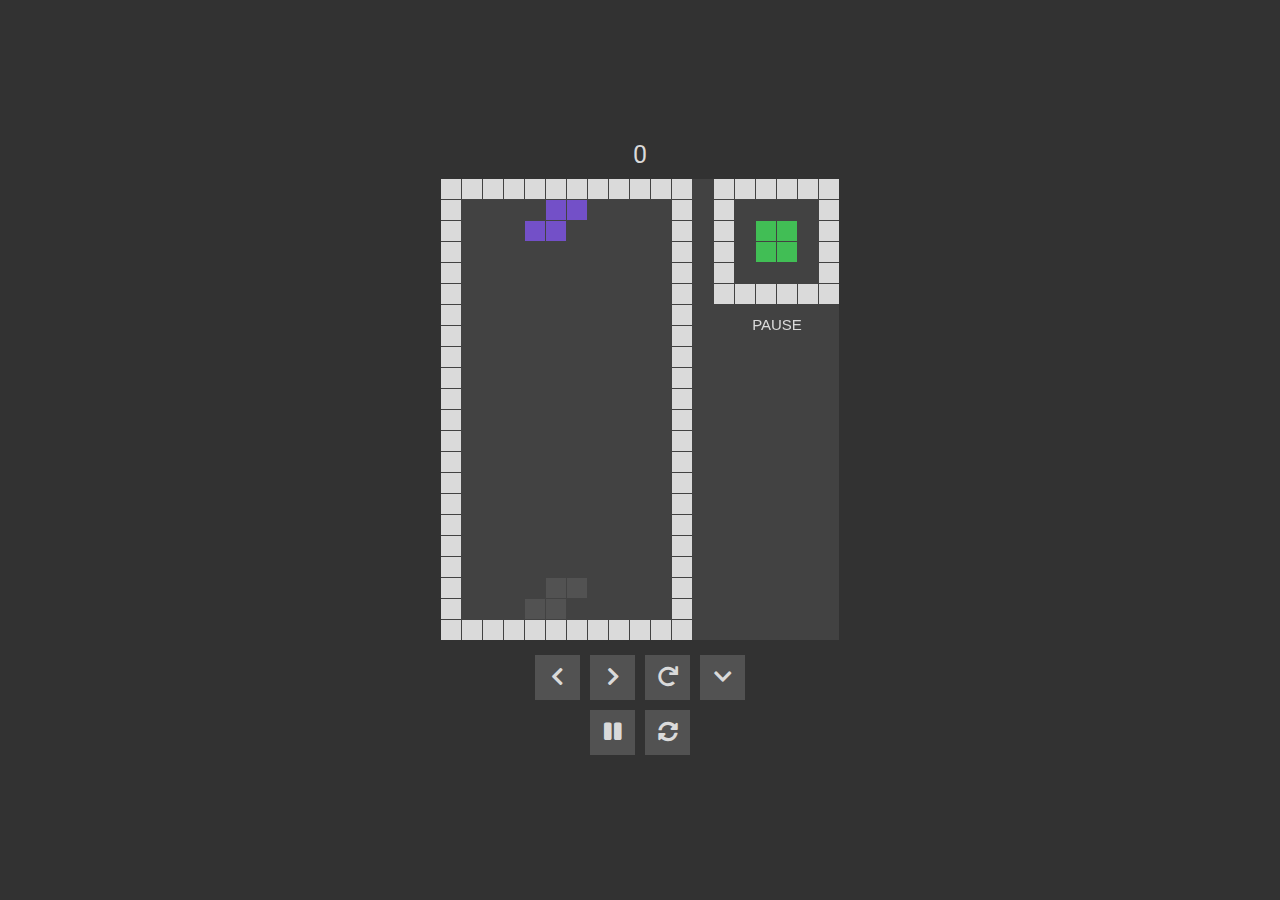
<file: index.html>
<!DOCTYPE html>
<html lang="en">
<head>
    <meta charset="UTF-8">
    <title>Tetris</title>
    <meta name="viewport" content="width=device-width, initial-scale=1.0" />
    <link rel="stylesheet" href="css/fontawesome.min.css">
    <link rel="stylesheet" href="css/main.css">
    <script src="js/main.js" defer></script>
</head>
<body>
    <div class="wrapper">
        <p id="score">0</p>
        <canvas id="canvas"></canvas>
        <div class="controls">
            <div class="button" id="left"><i class="fas fa-chevron-left"></i></div>
            <div class="button" id="right"><i class="fas fa-chevron-right"></i></div>
            <div class="button" id="rotate"><i class="fas fa-redo"></i></div>
            <div class="button" id="down"><i class="fas fa-chevron-down"></i></div>
            <br>
            <div class="button" id="pause"><i class="fas fa-pause" title="Pause"></i></div>
            <div class="button" id="restart"><i class="fas fa-sync-alt" title="Restart game"></i></div>
        </div>
    </div>
</body>
</html>
</file>
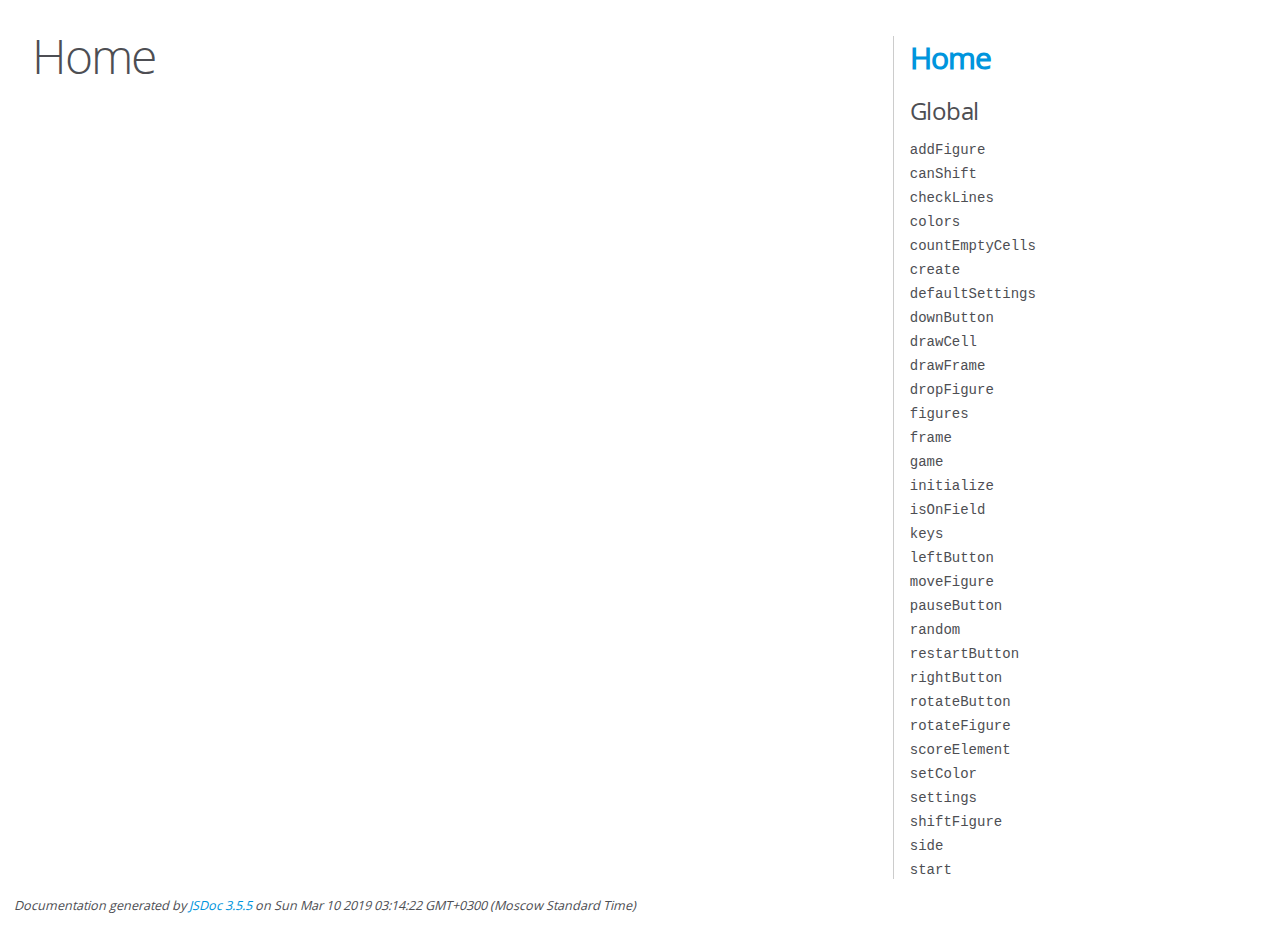
<file: out/index.html>
<!DOCTYPE html>
<html lang="en">
<head>
    <meta charset="utf-8">
    <title>JSDoc: Home</title>

    <script src="scripts/prettify/prettify.js"> </script>
    <script src="scripts/prettify/lang-css.js"> </script>
    <!--[if lt IE 9]>
      <script src="//html5shiv.googlecode.com/svn/trunk/html5.js"></script>
    <![endif]-->
    <link type="text/css" rel="stylesheet" href="styles/prettify-tomorrow.css">
    <link type="text/css" rel="stylesheet" href="styles/jsdoc-default.css">
</head>

<body>

<div id="main">

    <h1 class="page-title">Home</h1>

    



    


    <h3> </h3>










    









</div>

<nav>
    <h2><a href="index.html">Home</a></h2><h3>Global</h3><ul><li><a href="global.html#addFigure">addFigure</a></li><li><a href="global.html#canShift">canShift</a></li><li><a href="global.html#checkLines">checkLines</a></li><li><a href="global.html#colors">colors</a></li><li><a href="global.html#countEmptyCells">countEmptyCells</a></li><li><a href="global.html#create">create</a></li><li><a href="global.html#defaultSettings">defaultSettings</a></li><li><a href="global.html#downButton">downButton</a></li><li><a href="global.html#drawCell">drawCell</a></li><li><a href="global.html#drawFrame">drawFrame</a></li><li><a href="global.html#dropFigure">dropFigure</a></li><li><a href="global.html#figures">figures</a></li><li><a href="global.html#frame">frame</a></li><li><a href="global.html#game">game</a></li><li><a href="global.html#initialize">initialize</a></li><li><a href="global.html#isOnField">isOnField</a></li><li><a href="global.html#keys">keys</a></li><li><a href="global.html#leftButton">leftButton</a></li><li><a href="global.html#moveFigure">moveFigure</a></li><li><a href="global.html#pauseButton">pauseButton</a></li><li><a href="global.html#random">random</a></li><li><a href="global.html#restartButton">restartButton</a></li><li><a href="global.html#rightButton">rightButton</a></li><li><a href="global.html#rotateButton">rotateButton</a></li><li><a href="global.html#rotateFigure">rotateFigure</a></li><li><a href="global.html#scoreElement">scoreElement</a></li><li><a href="global.html#setColor">setColor</a></li><li><a href="global.html#settings">settings</a></li><li><a href="global.html#shiftFigure">shiftFigure</a></li><li><a href="global.html#side">side</a></li><li><a href="global.html#start">start</a></li></ul>
</nav>

<br class="clear">

<footer>
    Documentation generated by <a href="https://github.com/jsdoc3/jsdoc">JSDoc 3.5.5</a> on Sun Mar 10 2019 03:14:22 GMT+0300 (Moscow Standard Time)
</footer>

<script> prettyPrint(); </script>
<script src="scripts/linenumber.js"> </script>
</body>
</html>
</file>
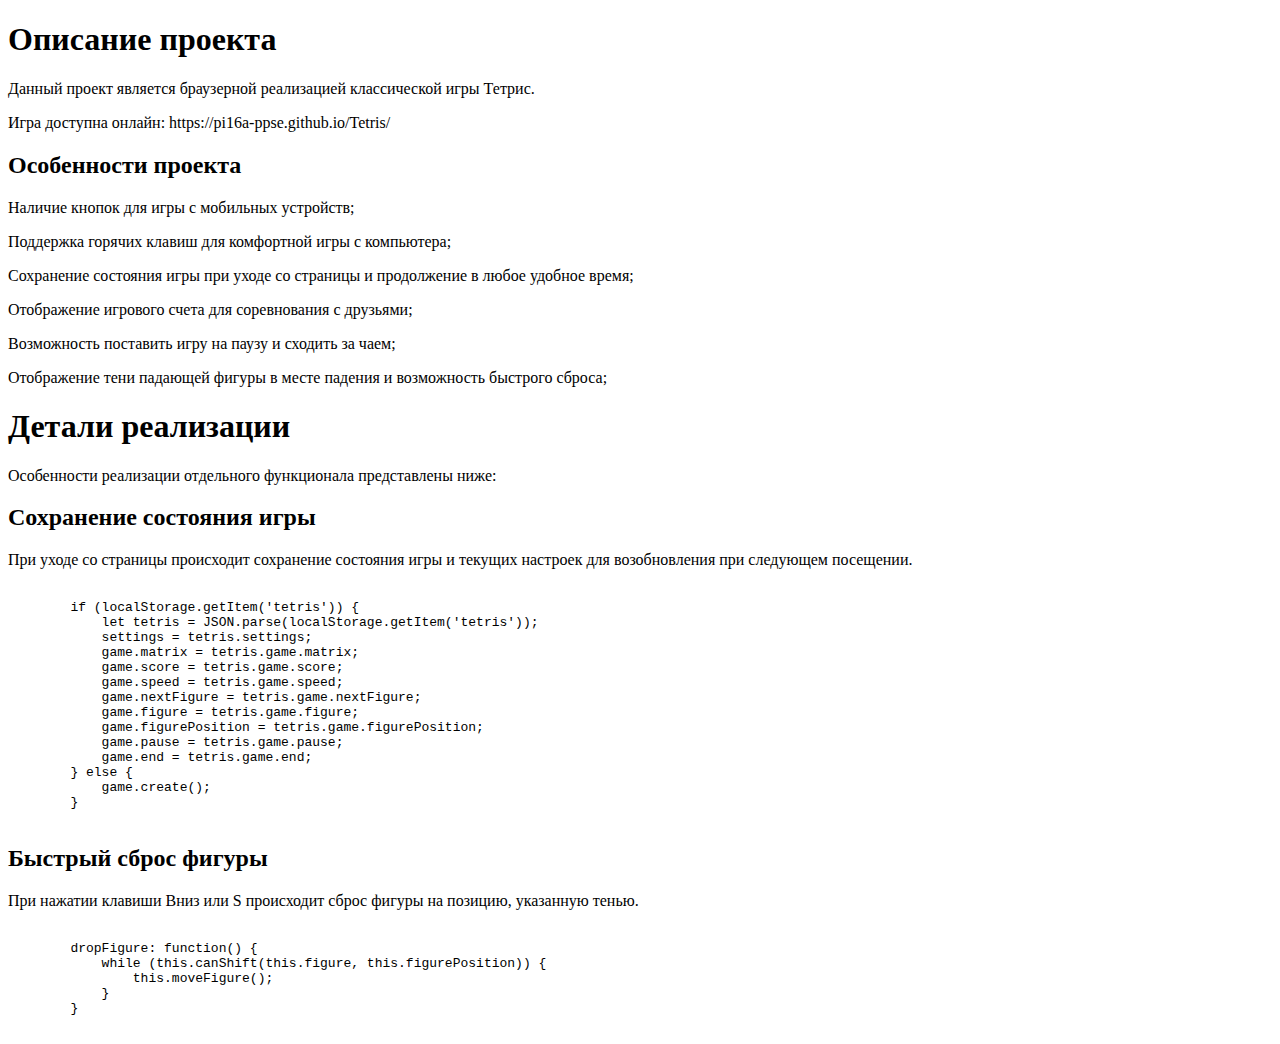
<file: DocBook.html>
<!DOCTYPE html>
<html lang="en">
<head>
    <meta charset="UTF-8">
    <title>Документация к проекту Tetris</title>
</head>
<body>
    <h1>Описание проекта</h1>
    <p>Данный проект является браузерной реализацией классической игры Тетрис.</p>
    <p>Игра доступна онлайн: https://pi16a-ppse.github.io/Tetris/</p>
    <h2>Особенности проекта</h2>
    <p>Наличие кнопок для игры с мобильных устройств;</p>
    <p>Поддержка горячих клавиш для комфортной игры с компьютера;</p>
    <p>Сохранение состояния игры при уходе со страницы и продолжение в любое удобное время;</p>
    <p>Отображение игрового счета для соревнования с друзьями;</p>
    <p>Возможность поставить игру на паузу и сходить за чаем;</p>
    <p>Отображение тени падающей фигуры в месте падения и возможность быстрого сброса;</p>
    <h1>Детали реализации</h1>
    <p>Особенности реализации отдельного функционала представлены ниже:</p>
    <h2>Сохранение состояния игры</h2>
    <p>При уходе со страницы происходит сохранение состояния игры и текущих настроек для возобновления при следующем посещении.</p>
    <pre><code>
        if (localStorage.getItem(&#39;tetris&#39;)) {
            let tetris = JSON.parse(localStorage.getItem(&#39;tetris&#39;));
            settings = tetris.settings;
            game.matrix = tetris.game.matrix;
            game.score = tetris.game.score;
            game.speed = tetris.game.speed;
            game.nextFigure = tetris.game.nextFigure;
            game.figure = tetris.game.figure;
            game.figurePosition = tetris.game.figurePosition;
            game.pause = tetris.game.pause;
            game.end = tetris.game.end;
        } else {
            game.create();
        }
    </code></pre>
    <h2>Быстрый сброс фигуры</h2>
    <p>При нажатии клавиши Вниз или S происходит сброс фигуры на позицию, указанную тенью.</p>
    <pre><code>
        dropFigure: function() {
            while (this.canShift(this.figure, this.figurePosition)) {
                this.moveFigure();
            }
        }
    </code></pre>
</body>
</html>
</file>
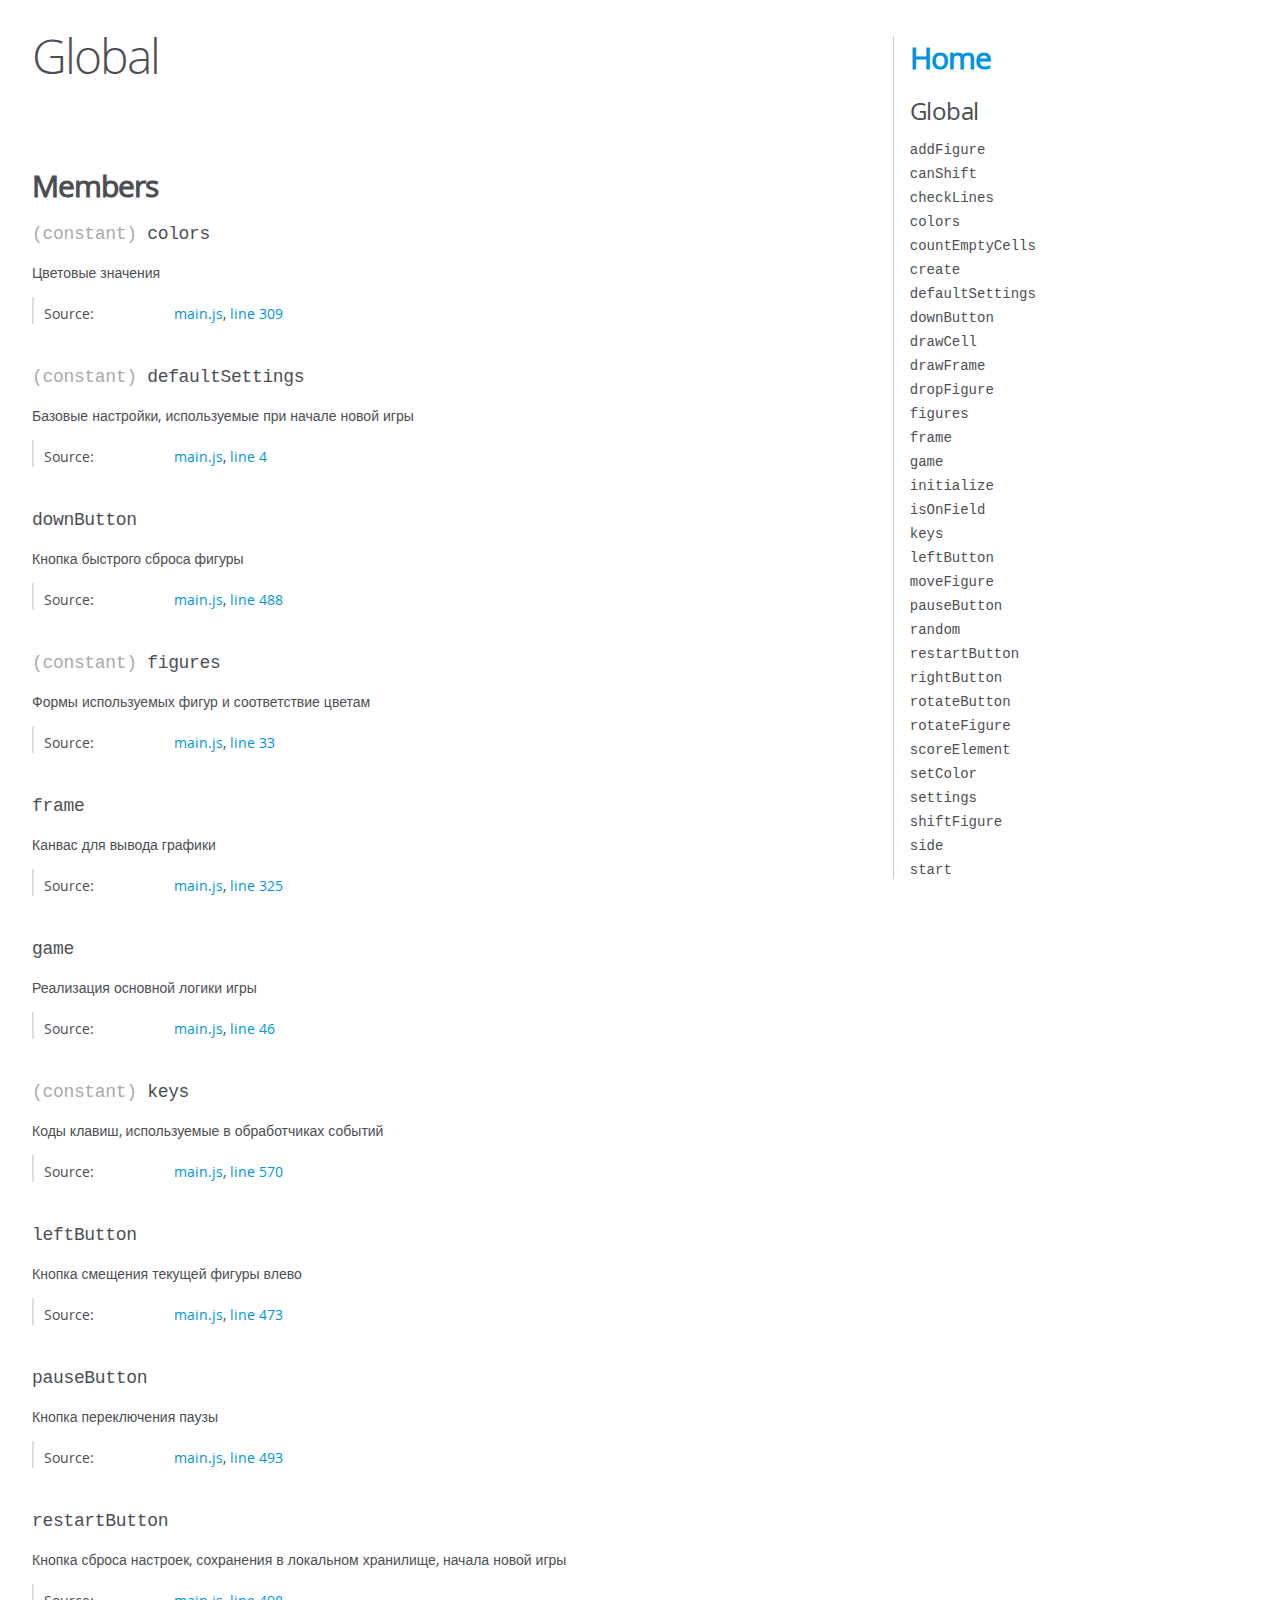
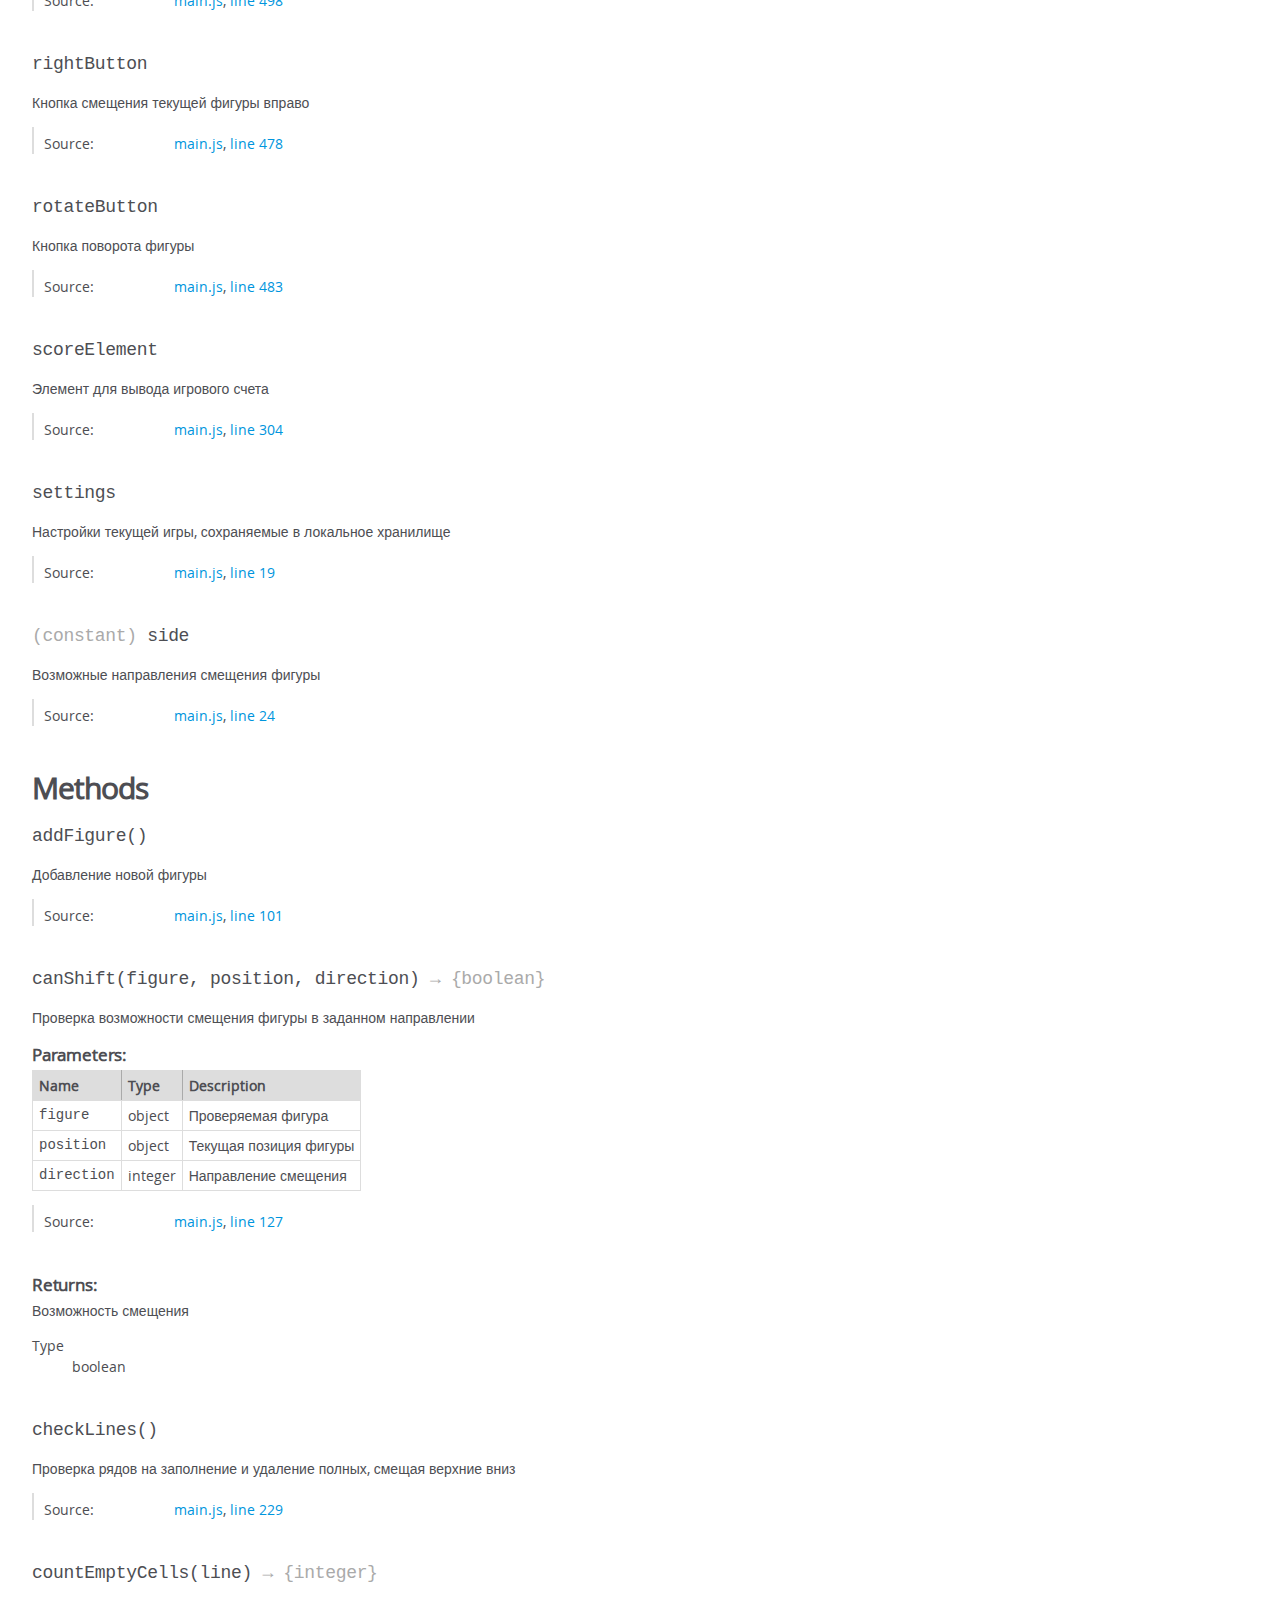
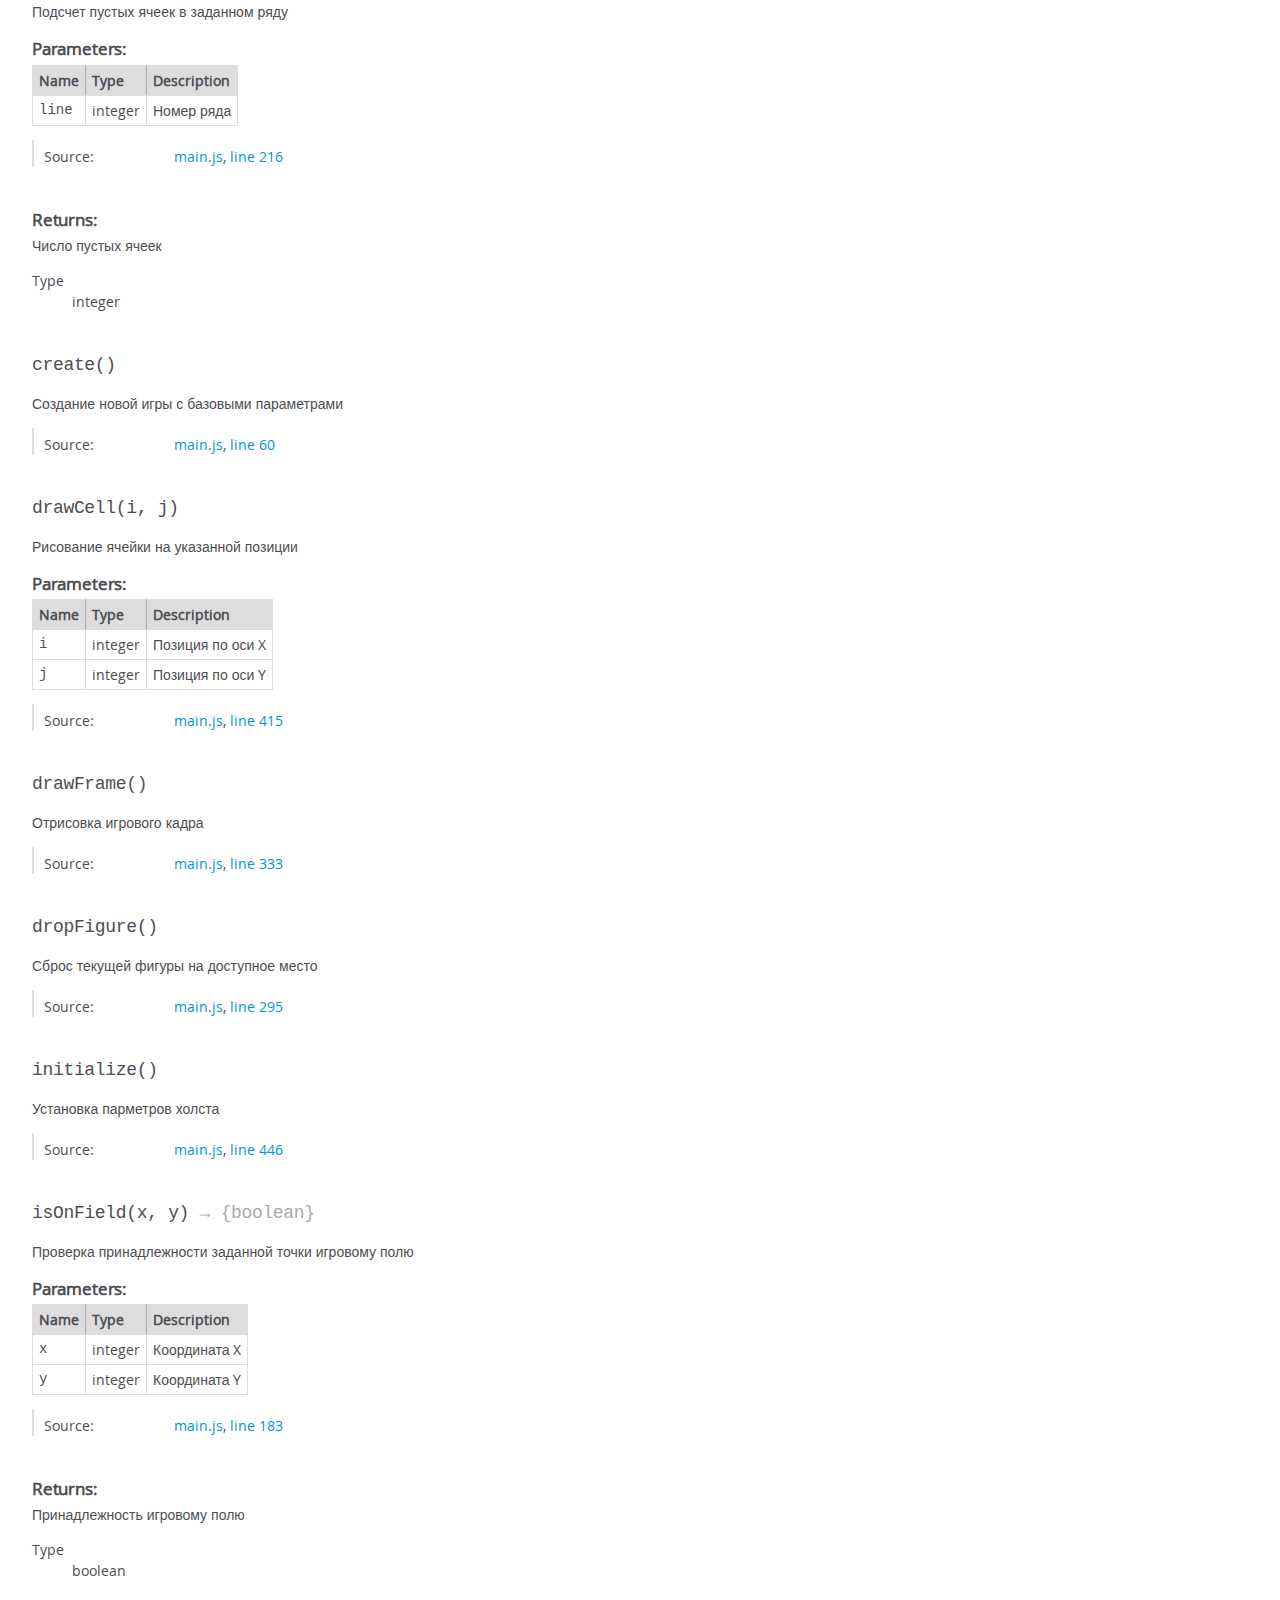
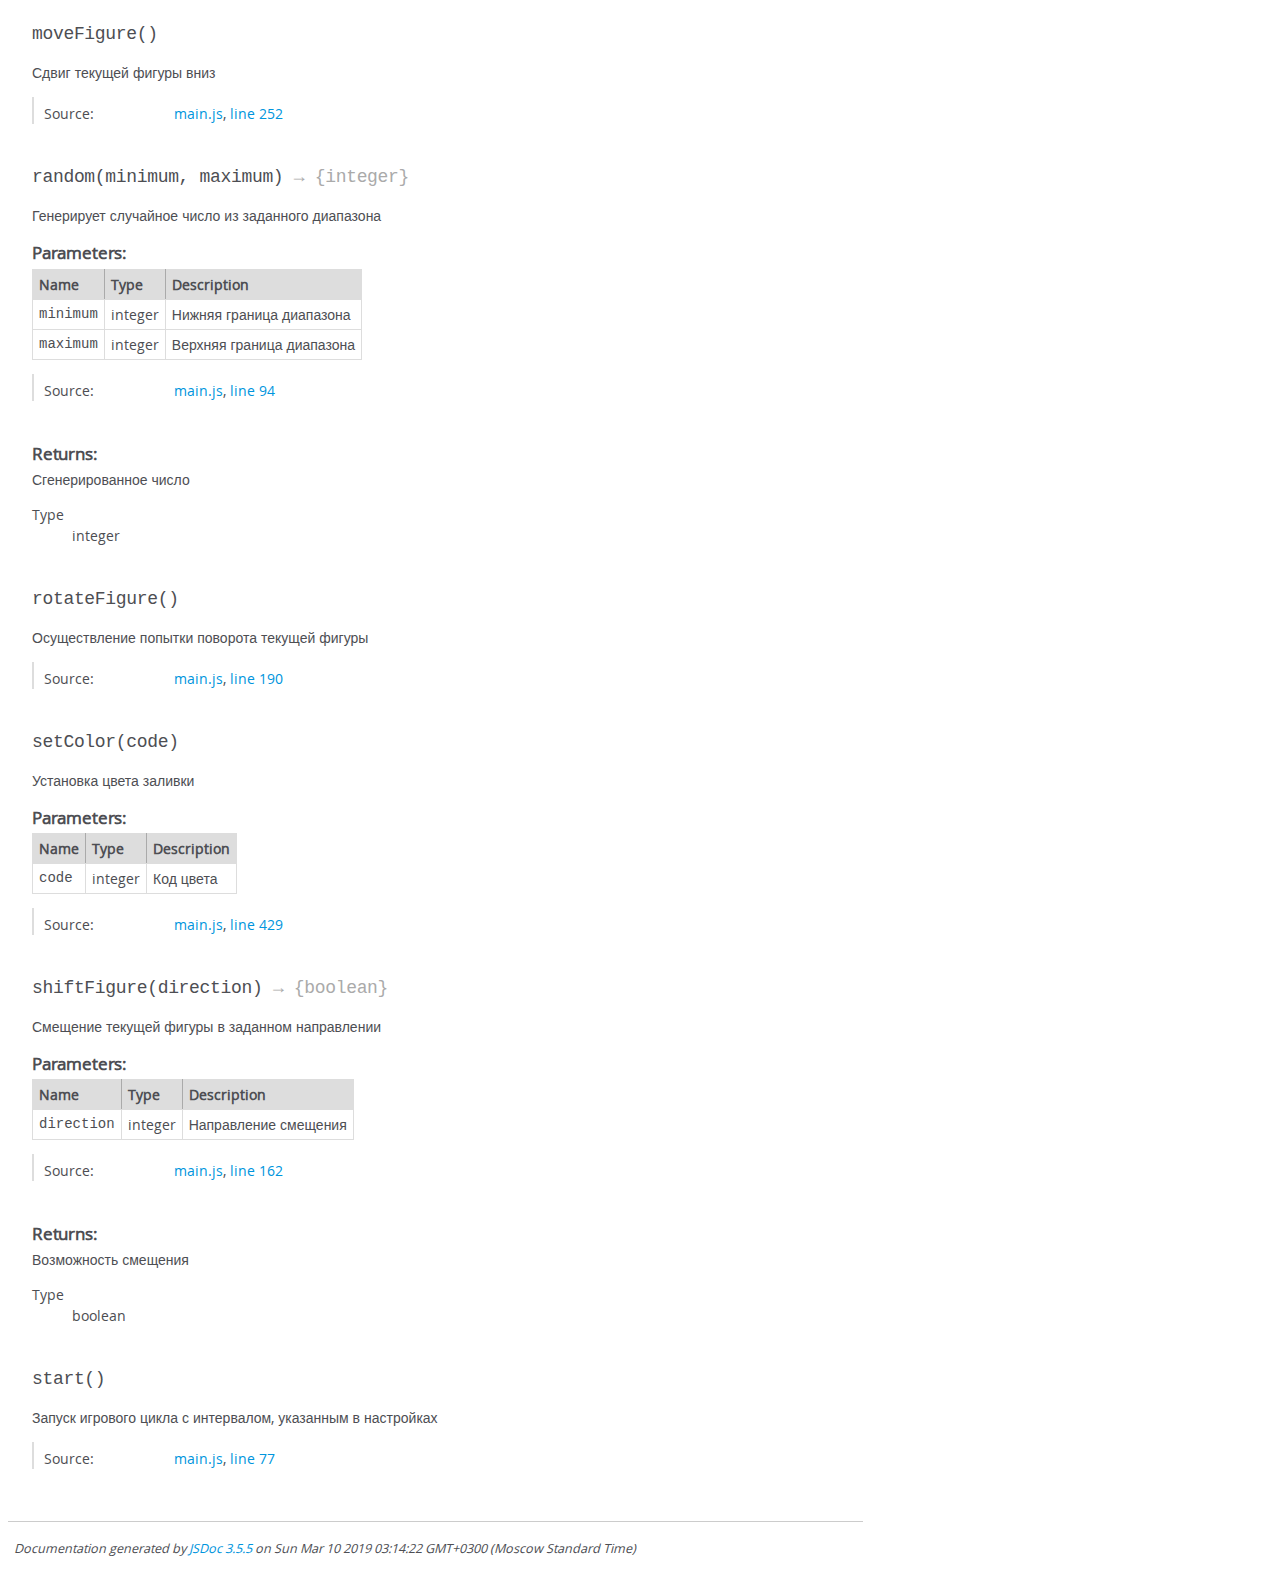
<file: out/global.html>
<!DOCTYPE html>
<html lang="en">
<head>
    <meta charset="utf-8">
    <title>JSDoc: Global</title>

    <script src="scripts/prettify/prettify.js"> </script>
    <script src="scripts/prettify/lang-css.js"> </script>
    <!--[if lt IE 9]>
      <script src="//html5shiv.googlecode.com/svn/trunk/html5.js"></script>
    <![endif]-->
    <link type="text/css" rel="stylesheet" href="styles/prettify-tomorrow.css">
    <link type="text/css" rel="stylesheet" href="styles/jsdoc-default.css">
</head>

<body>

<div id="main">

    <h1 class="page-title">Global</h1>

    




<section>

<header>
    
        <h2></h2>
        
    
</header>

<article>
    <div class="container-overview">
    
        

        


<dl class="details">

    

    

    

    

    

    

    

    

    

    

    

    

    

    

    

    
</dl>


        
    
    </div>

    

    

    

    

    

    

    
        <h3 class="subsection-title">Members</h3>

        
            
<h4 class="name" id="colors"><span class="type-signature">(constant) </span>colors<span class="type-signature"></span></h4>




<div class="description">
    Цветовые значения
</div>







<dl class="details">

    

    

    

    

    

    

    

    

    

    

    

    

    
    <dt class="tag-source">Source:</dt>
    <dd class="tag-source"><ul class="dummy"><li>
        <a href="main.js.html">main.js</a>, <a href="main.js.html#line309">line 309</a>
    </li></ul></dd>
    

    

    

    
</dl>






        
            
<h4 class="name" id="defaultSettings"><span class="type-signature">(constant) </span>defaultSettings<span class="type-signature"></span></h4>




<div class="description">
    Базовые настройки, используемые при начале новой игры
</div>







<dl class="details">

    

    

    

    

    

    

    

    

    

    

    

    

    
    <dt class="tag-source">Source:</dt>
    <dd class="tag-source"><ul class="dummy"><li>
        <a href="main.js.html">main.js</a>, <a href="main.js.html#line4">line 4</a>
    </li></ul></dd>
    

    

    

    
</dl>






        
            
<h4 class="name" id="downButton"><span class="type-signature"></span>downButton<span class="type-signature"></span></h4>




<div class="description">
    Кнопка быстрого сброса фигуры
</div>







<dl class="details">

    

    

    

    

    

    

    

    

    

    

    

    

    
    <dt class="tag-source">Source:</dt>
    <dd class="tag-source"><ul class="dummy"><li>
        <a href="main.js.html">main.js</a>, <a href="main.js.html#line488">line 488</a>
    </li></ul></dd>
    

    

    

    
</dl>






        
            
<h4 class="name" id="figures"><span class="type-signature">(constant) </span>figures<span class="type-signature"></span></h4>




<div class="description">
    Формы используемых фигур и соответствие цветам
</div>







<dl class="details">

    

    

    

    

    

    

    

    

    

    

    

    

    
    <dt class="tag-source">Source:</dt>
    <dd class="tag-source"><ul class="dummy"><li>
        <a href="main.js.html">main.js</a>, <a href="main.js.html#line33">line 33</a>
    </li></ul></dd>
    

    

    

    
</dl>






        
            
<h4 class="name" id="frame"><span class="type-signature"></span>frame<span class="type-signature"></span></h4>




<div class="description">
    Канвас для вывода графики
</div>







<dl class="details">

    

    

    

    

    

    

    

    

    

    

    

    

    
    <dt class="tag-source">Source:</dt>
    <dd class="tag-source"><ul class="dummy"><li>
        <a href="main.js.html">main.js</a>, <a href="main.js.html#line325">line 325</a>
    </li></ul></dd>
    

    

    

    
</dl>






        
            
<h4 class="name" id="game"><span class="type-signature"></span>game<span class="type-signature"></span></h4>




<div class="description">
    Реализация основной логики игры
</div>







<dl class="details">

    

    

    

    

    

    

    

    

    

    

    

    

    
    <dt class="tag-source">Source:</dt>
    <dd class="tag-source"><ul class="dummy"><li>
        <a href="main.js.html">main.js</a>, <a href="main.js.html#line46">line 46</a>
    </li></ul></dd>
    

    

    

    
</dl>






        
            
<h4 class="name" id="keys"><span class="type-signature">(constant) </span>keys<span class="type-signature"></span></h4>




<div class="description">
    Коды клавиш, используемые в обработчиках событий
</div>







<dl class="details">

    

    

    

    

    

    

    

    

    

    

    

    

    
    <dt class="tag-source">Source:</dt>
    <dd class="tag-source"><ul class="dummy"><li>
        <a href="main.js.html">main.js</a>, <a href="main.js.html#line570">line 570</a>
    </li></ul></dd>
    

    

    

    
</dl>






        
            
<h4 class="name" id="leftButton"><span class="type-signature"></span>leftButton<span class="type-signature"></span></h4>




<div class="description">
    Кнопка смещения текущей фигуры влево
</div>







<dl class="details">

    

    

    

    

    

    

    

    

    

    

    

    

    
    <dt class="tag-source">Source:</dt>
    <dd class="tag-source"><ul class="dummy"><li>
        <a href="main.js.html">main.js</a>, <a href="main.js.html#line473">line 473</a>
    </li></ul></dd>
    

    

    

    
</dl>






        
            
<h4 class="name" id="pauseButton"><span class="type-signature"></span>pauseButton<span class="type-signature"></span></h4>




<div class="description">
    Кнопка переключения паузы
</div>







<dl class="details">

    

    

    

    

    

    

    

    

    

    

    

    

    
    <dt class="tag-source">Source:</dt>
    <dd class="tag-source"><ul class="dummy"><li>
        <a href="main.js.html">main.js</a>, <a href="main.js.html#line493">line 493</a>
    </li></ul></dd>
    

    

    

    
</dl>






        
            
<h4 class="name" id="restartButton"><span class="type-signature"></span>restartButton<span class="type-signature"></span></h4>




<div class="description">
    Кнопка сброса настроек, сохранения в локальном хранилище, начала новой игры
</div>







<dl class="details">

    

    

    

    

    

    

    

    

    

    

    

    

    
    <dt class="tag-source">Source:</dt>
    <dd class="tag-source"><ul class="dummy"><li>
        <a href="main.js.html">main.js</a>, <a href="main.js.html#line498">line 498</a>
    </li></ul></dd>
    

    

    

    
</dl>






        
            
<h4 class="name" id="rightButton"><span class="type-signature"></span>rightButton<span class="type-signature"></span></h4>




<div class="description">
    Кнопка смещения текущей фигуры вправо
</div>







<dl class="details">

    

    

    

    

    

    

    

    

    

    

    

    

    
    <dt class="tag-source">Source:</dt>
    <dd class="tag-source"><ul class="dummy"><li>
        <a href="main.js.html">main.js</a>, <a href="main.js.html#line478">line 478</a>
    </li></ul></dd>
    

    

    

    
</dl>






        
            
<h4 class="name" id="rotateButton"><span class="type-signature"></span>rotateButton<span class="type-signature"></span></h4>




<div class="description">
    Кнопка поворота фигуры
</div>







<dl class="details">

    

    

    

    

    

    

    

    

    

    

    

    

    
    <dt class="tag-source">Source:</dt>
    <dd class="tag-source"><ul class="dummy"><li>
        <a href="main.js.html">main.js</a>, <a href="main.js.html#line483">line 483</a>
    </li></ul></dd>
    

    

    

    
</dl>






        
            
<h4 class="name" id="scoreElement"><span class="type-signature"></span>scoreElement<span class="type-signature"></span></h4>




<div class="description">
    Элемент для вывода игрового счета
</div>







<dl class="details">

    

    

    

    

    

    

    

    

    

    

    

    

    
    <dt class="tag-source">Source:</dt>
    <dd class="tag-source"><ul class="dummy"><li>
        <a href="main.js.html">main.js</a>, <a href="main.js.html#line304">line 304</a>
    </li></ul></dd>
    

    

    

    
</dl>






        
            
<h4 class="name" id="settings"><span class="type-signature"></span>settings<span class="type-signature"></span></h4>




<div class="description">
    Настройки текущей игры, сохраняемые в локальное хранилище
</div>







<dl class="details">

    

    

    

    

    

    

    

    

    

    

    

    

    
    <dt class="tag-source">Source:</dt>
    <dd class="tag-source"><ul class="dummy"><li>
        <a href="main.js.html">main.js</a>, <a href="main.js.html#line19">line 19</a>
    </li></ul></dd>
    

    

    

    
</dl>






        
            
<h4 class="name" id="side"><span class="type-signature">(constant) </span>side<span class="type-signature"></span></h4>




<div class="description">
    Возможные направления смещения фигуры
</div>







<dl class="details">

    

    

    

    

    

    

    

    

    

    

    

    

    
    <dt class="tag-source">Source:</dt>
    <dd class="tag-source"><ul class="dummy"><li>
        <a href="main.js.html">main.js</a>, <a href="main.js.html#line24">line 24</a>
    </li></ul></dd>
    

    

    

    
</dl>






        
    

    
        <h3 class="subsection-title">Methods</h3>

        
            

    

    
    <h4 class="name" id="addFigure"><span class="type-signature"></span>addFigure<span class="signature">()</span><span class="type-signature"></span></h4>
    

    



<div class="description">
    Добавление новой фигуры
</div>













<dl class="details">

    

    

    

    

    

    

    

    

    

    

    

    

    
    <dt class="tag-source">Source:</dt>
    <dd class="tag-source"><ul class="dummy"><li>
        <a href="main.js.html">main.js</a>, <a href="main.js.html#line101">line 101</a>
    </li></ul></dd>
    

    

    

    
</dl>


















        
            

    

    
    <h4 class="name" id="canShift"><span class="type-signature"></span>canShift<span class="signature">(figure, position, direction)</span><span class="type-signature"> &rarr; {boolean}</span></h4>
    

    



<div class="description">
    Проверка возможности смещения фигуры в заданном направлении
</div>









    <h5>Parameters:</h5>
    

<table class="params">
    <thead>
    <tr>
        
        <th>Name</th>
        

        <th>Type</th>

        

        

        <th class="last">Description</th>
    </tr>
    </thead>

    <tbody>
    

        <tr>
            
                <td class="name"><code>figure</code></td>
            

            <td class="type">
            
                
<span class="param-type">object</span>


            
            </td>

            

            

            <td class="description last">Проверяемая фигура</td>
        </tr>

    

        <tr>
            
                <td class="name"><code>position</code></td>
            

            <td class="type">
            
                
<span class="param-type">object</span>


            
            </td>

            

            

            <td class="description last">Текущая позиция фигуры</td>
        </tr>

    

        <tr>
            
                <td class="name"><code>direction</code></td>
            

            <td class="type">
            
                
<span class="param-type">integer</span>


            
            </td>

            

            

            <td class="description last">Направление смещения</td>
        </tr>

    
    </tbody>
</table>






<dl class="details">

    

    

    

    

    

    

    

    

    

    

    

    

    
    <dt class="tag-source">Source:</dt>
    <dd class="tag-source"><ul class="dummy"><li>
        <a href="main.js.html">main.js</a>, <a href="main.js.html#line127">line 127</a>
    </li></ul></dd>
    

    

    

    
</dl>













<h5>Returns:</h5>

        
<div class="param-desc">
    Возможность смещения
</div>



<dl>
    <dt>
        Type
    </dt>
    <dd>
        
<span class="param-type">boolean</span>


    </dd>
</dl>

    





        
            

    

    
    <h4 class="name" id="checkLines"><span class="type-signature"></span>checkLines<span class="signature">()</span><span class="type-signature"></span></h4>
    

    



<div class="description">
    Проверка рядов на заполнение и удаление полных, смещая верхние вниз
</div>













<dl class="details">

    

    

    

    

    

    

    

    

    

    

    

    

    
    <dt class="tag-source">Source:</dt>
    <dd class="tag-source"><ul class="dummy"><li>
        <a href="main.js.html">main.js</a>, <a href="main.js.html#line229">line 229</a>
    </li></ul></dd>
    

    

    

    
</dl>


















        
            

    

    
    <h4 class="name" id="countEmptyCells"><span class="type-signature"></span>countEmptyCells<span class="signature">(line)</span><span class="type-signature"> &rarr; {integer}</span></h4>
    

    



<div class="description">
    Подсчет пустых ячеек в заданном ряду
</div>









    <h5>Parameters:</h5>
    

<table class="params">
    <thead>
    <tr>
        
        <th>Name</th>
        

        <th>Type</th>

        

        

        <th class="last">Description</th>
    </tr>
    </thead>

    <tbody>
    

        <tr>
            
                <td class="name"><code>line</code></td>
            

            <td class="type">
            
                
<span class="param-type">integer</span>


            
            </td>

            

            

            <td class="description last">Номер ряда</td>
        </tr>

    
    </tbody>
</table>






<dl class="details">

    

    

    

    

    

    

    

    

    

    

    

    

    
    <dt class="tag-source">Source:</dt>
    <dd class="tag-source"><ul class="dummy"><li>
        <a href="main.js.html">main.js</a>, <a href="main.js.html#line216">line 216</a>
    </li></ul></dd>
    

    

    

    
</dl>













<h5>Returns:</h5>

        
<div class="param-desc">
    Число пустых ячеек
</div>



<dl>
    <dt>
        Type
    </dt>
    <dd>
        
<span class="param-type">integer</span>


    </dd>
</dl>

    





        
            

    

    
    <h4 class="name" id="create"><span class="type-signature"></span>create<span class="signature">()</span><span class="type-signature"></span></h4>
    

    



<div class="description">
    Создание новой игры с базовыми параметрами
</div>













<dl class="details">

    

    

    

    

    

    

    

    

    

    

    

    

    
    <dt class="tag-source">Source:</dt>
    <dd class="tag-source"><ul class="dummy"><li>
        <a href="main.js.html">main.js</a>, <a href="main.js.html#line60">line 60</a>
    </li></ul></dd>
    

    

    

    
</dl>


















        
            

    

    
    <h4 class="name" id="drawCell"><span class="type-signature"></span>drawCell<span class="signature">(i, j)</span><span class="type-signature"></span></h4>
    

    



<div class="description">
    Рисование ячейки на указанной позиции
</div>









    <h5>Parameters:</h5>
    

<table class="params">
    <thead>
    <tr>
        
        <th>Name</th>
        

        <th>Type</th>

        

        

        <th class="last">Description</th>
    </tr>
    </thead>

    <tbody>
    

        <tr>
            
                <td class="name"><code>i</code></td>
            

            <td class="type">
            
                
<span class="param-type">integer</span>


            
            </td>

            

            

            <td class="description last">Позиция по оси X</td>
        </tr>

    

        <tr>
            
                <td class="name"><code>j</code></td>
            

            <td class="type">
            
                
<span class="param-type">integer</span>


            
            </td>

            

            

            <td class="description last">Позиция по оси Y</td>
        </tr>

    
    </tbody>
</table>






<dl class="details">

    

    

    

    

    

    

    

    

    

    

    

    

    
    <dt class="tag-source">Source:</dt>
    <dd class="tag-source"><ul class="dummy"><li>
        <a href="main.js.html">main.js</a>, <a href="main.js.html#line415">line 415</a>
    </li></ul></dd>
    

    

    

    
</dl>


















        
            

    

    
    <h4 class="name" id="drawFrame"><span class="type-signature"></span>drawFrame<span class="signature">()</span><span class="type-signature"></span></h4>
    

    



<div class="description">
    Отрисовка игрового кадра
</div>













<dl class="details">

    

    

    

    

    

    

    

    

    

    

    

    

    
    <dt class="tag-source">Source:</dt>
    <dd class="tag-source"><ul class="dummy"><li>
        <a href="main.js.html">main.js</a>, <a href="main.js.html#line333">line 333</a>
    </li></ul></dd>
    

    

    

    
</dl>


















        
            

    

    
    <h4 class="name" id="dropFigure"><span class="type-signature"></span>dropFigure<span class="signature">()</span><span class="type-signature"></span></h4>
    

    



<div class="description">
    Сброс текущей фигуры на доступное место
</div>













<dl class="details">

    

    

    

    

    

    

    

    

    

    

    

    

    
    <dt class="tag-source">Source:</dt>
    <dd class="tag-source"><ul class="dummy"><li>
        <a href="main.js.html">main.js</a>, <a href="main.js.html#line295">line 295</a>
    </li></ul></dd>
    

    

    

    
</dl>


















        
            

    

    
    <h4 class="name" id="initialize"><span class="type-signature"></span>initialize<span class="signature">()</span><span class="type-signature"></span></h4>
    

    



<div class="description">
    Установка парметров холста
</div>













<dl class="details">

    

    

    

    

    

    

    

    

    

    

    

    

    
    <dt class="tag-source">Source:</dt>
    <dd class="tag-source"><ul class="dummy"><li>
        <a href="main.js.html">main.js</a>, <a href="main.js.html#line446">line 446</a>
    </li></ul></dd>
    

    

    

    
</dl>


















        
            

    

    
    <h4 class="name" id="isOnField"><span class="type-signature"></span>isOnField<span class="signature">(x, y)</span><span class="type-signature"> &rarr; {boolean}</span></h4>
    

    



<div class="description">
    Проверка принадлежности заданной точки игровому полю
</div>









    <h5>Parameters:</h5>
    

<table class="params">
    <thead>
    <tr>
        
        <th>Name</th>
        

        <th>Type</th>

        

        

        <th class="last">Description</th>
    </tr>
    </thead>

    <tbody>
    

        <tr>
            
                <td class="name"><code>x</code></td>
            

            <td class="type">
            
                
<span class="param-type">integer</span>


            
            </td>

            

            

            <td class="description last">Координата X</td>
        </tr>

    

        <tr>
            
                <td class="name"><code>y</code></td>
            

            <td class="type">
            
                
<span class="param-type">integer</span>


            
            </td>

            

            

            <td class="description last">Координата Y</td>
        </tr>

    
    </tbody>
</table>






<dl class="details">

    

    

    

    

    

    

    

    

    

    

    

    

    
    <dt class="tag-source">Source:</dt>
    <dd class="tag-source"><ul class="dummy"><li>
        <a href="main.js.html">main.js</a>, <a href="main.js.html#line183">line 183</a>
    </li></ul></dd>
    

    

    

    
</dl>













<h5>Returns:</h5>

        
<div class="param-desc">
    Принадлежность игровому полю
</div>



<dl>
    <dt>
        Type
    </dt>
    <dd>
        
<span class="param-type">boolean</span>


    </dd>
</dl>

    





        
            

    

    
    <h4 class="name" id="moveFigure"><span class="type-signature"></span>moveFigure<span class="signature">()</span><span class="type-signature"></span></h4>
    

    



<div class="description">
    Сдвиг текущей фигуры вниз
</div>













<dl class="details">

    

    

    

    

    

    

    

    

    

    

    

    

    
    <dt class="tag-source">Source:</dt>
    <dd class="tag-source"><ul class="dummy"><li>
        <a href="main.js.html">main.js</a>, <a href="main.js.html#line252">line 252</a>
    </li></ul></dd>
    

    

    

    
</dl>


















        
            

    

    
    <h4 class="name" id="random"><span class="type-signature"></span>random<span class="signature">(minimum, maximum)</span><span class="type-signature"> &rarr; {integer}</span></h4>
    

    



<div class="description">
    Генерирует случайное число из заданного диапазона
</div>









    <h5>Parameters:</h5>
    

<table class="params">
    <thead>
    <tr>
        
        <th>Name</th>
        

        <th>Type</th>

        

        

        <th class="last">Description</th>
    </tr>
    </thead>

    <tbody>
    

        <tr>
            
                <td class="name"><code>minimum</code></td>
            

            <td class="type">
            
                
<span class="param-type">integer</span>


            
            </td>

            

            

            <td class="description last">Нижняя граница диапазона</td>
        </tr>

    

        <tr>
            
                <td class="name"><code>maximum</code></td>
            

            <td class="type">
            
                
<span class="param-type">integer</span>


            
            </td>

            

            

            <td class="description last">Верхняя граница диапазона</td>
        </tr>

    
    </tbody>
</table>






<dl class="details">

    

    

    

    

    

    

    

    

    

    

    

    

    
    <dt class="tag-source">Source:</dt>
    <dd class="tag-source"><ul class="dummy"><li>
        <a href="main.js.html">main.js</a>, <a href="main.js.html#line94">line 94</a>
    </li></ul></dd>
    

    

    

    
</dl>













<h5>Returns:</h5>

        
<div class="param-desc">
    Сгенерированное число
</div>



<dl>
    <dt>
        Type
    </dt>
    <dd>
        
<span class="param-type">integer</span>


    </dd>
</dl>

    





        
            

    

    
    <h4 class="name" id="rotateFigure"><span class="type-signature"></span>rotateFigure<span class="signature">()</span><span class="type-signature"></span></h4>
    

    



<div class="description">
    Осуществление попытки поворота текущей фигуры
</div>













<dl class="details">

    

    

    

    

    

    

    

    

    

    

    

    

    
    <dt class="tag-source">Source:</dt>
    <dd class="tag-source"><ul class="dummy"><li>
        <a href="main.js.html">main.js</a>, <a href="main.js.html#line190">line 190</a>
    </li></ul></dd>
    

    

    

    
</dl>


















        
            

    

    
    <h4 class="name" id="setColor"><span class="type-signature"></span>setColor<span class="signature">(code)</span><span class="type-signature"></span></h4>
    

    



<div class="description">
    Установка цвета заливки
</div>









    <h5>Parameters:</h5>
    

<table class="params">
    <thead>
    <tr>
        
        <th>Name</th>
        

        <th>Type</th>

        

        

        <th class="last">Description</th>
    </tr>
    </thead>

    <tbody>
    

        <tr>
            
                <td class="name"><code>code</code></td>
            

            <td class="type">
            
                
<span class="param-type">integer</span>


            
            </td>

            

            

            <td class="description last">Код цвета</td>
        </tr>

    
    </tbody>
</table>






<dl class="details">

    

    

    

    

    

    

    

    

    

    

    

    

    
    <dt class="tag-source">Source:</dt>
    <dd class="tag-source"><ul class="dummy"><li>
        <a href="main.js.html">main.js</a>, <a href="main.js.html#line429">line 429</a>
    </li></ul></dd>
    

    

    

    
</dl>


















        
            

    

    
    <h4 class="name" id="shiftFigure"><span class="type-signature"></span>shiftFigure<span class="signature">(direction)</span><span class="type-signature"> &rarr; {boolean}</span></h4>
    

    



<div class="description">
    Смещение текущей фигуры в заданном направлении
</div>









    <h5>Parameters:</h5>
    

<table class="params">
    <thead>
    <tr>
        
        <th>Name</th>
        

        <th>Type</th>

        

        

        <th class="last">Description</th>
    </tr>
    </thead>

    <tbody>
    

        <tr>
            
                <td class="name"><code>direction</code></td>
            

            <td class="type">
            
                
<span class="param-type">integer</span>


            
            </td>

            

            

            <td class="description last">Направление смещения</td>
        </tr>

    
    </tbody>
</table>






<dl class="details">

    

    

    

    

    

    

    

    

    

    

    

    

    
    <dt class="tag-source">Source:</dt>
    <dd class="tag-source"><ul class="dummy"><li>
        <a href="main.js.html">main.js</a>, <a href="main.js.html#line162">line 162</a>
    </li></ul></dd>
    

    

    

    
</dl>













<h5>Returns:</h5>

        
<div class="param-desc">
    Возможность смещения
</div>



<dl>
    <dt>
        Type
    </dt>
    <dd>
        
<span class="param-type">boolean</span>


    </dd>
</dl>

    





        
            

    

    
    <h4 class="name" id="start"><span class="type-signature"></span>start<span class="signature">()</span><span class="type-signature"></span></h4>
    

    



<div class="description">
    Запуск игрового цикла с интервалом, указанным в настройках
</div>













<dl class="details">

    

    

    

    

    

    

    

    

    

    

    

    

    
    <dt class="tag-source">Source:</dt>
    <dd class="tag-source"><ul class="dummy"><li>
        <a href="main.js.html">main.js</a>, <a href="main.js.html#line77">line 77</a>
    </li></ul></dd>
    

    

    

    
</dl>


















        
    

    

    
</article>

</section>




</div>

<nav>
    <h2><a href="index.html">Home</a></h2><h3>Global</h3><ul><li><a href="global.html#addFigure">addFigure</a></li><li><a href="global.html#canShift">canShift</a></li><li><a href="global.html#checkLines">checkLines</a></li><li><a href="global.html#colors">colors</a></li><li><a href="global.html#countEmptyCells">countEmptyCells</a></li><li><a href="global.html#create">create</a></li><li><a href="global.html#defaultSettings">defaultSettings</a></li><li><a href="global.html#downButton">downButton</a></li><li><a href="global.html#drawCell">drawCell</a></li><li><a href="global.html#drawFrame">drawFrame</a></li><li><a href="global.html#dropFigure">dropFigure</a></li><li><a href="global.html#figures">figures</a></li><li><a href="global.html#frame">frame</a></li><li><a href="global.html#game">game</a></li><li><a href="global.html#initialize">initialize</a></li><li><a href="global.html#isOnField">isOnField</a></li><li><a href="global.html#keys">keys</a></li><li><a href="global.html#leftButton">leftButton</a></li><li><a href="global.html#moveFigure">moveFigure</a></li><li><a href="global.html#pauseButton">pauseButton</a></li><li><a href="global.html#random">random</a></li><li><a href="global.html#restartButton">restartButton</a></li><li><a href="global.html#rightButton">rightButton</a></li><li><a href="global.html#rotateButton">rotateButton</a></li><li><a href="global.html#rotateFigure">rotateFigure</a></li><li><a href="global.html#scoreElement">scoreElement</a></li><li><a href="global.html#setColor">setColor</a></li><li><a href="global.html#settings">settings</a></li><li><a href="global.html#shiftFigure">shiftFigure</a></li><li><a href="global.html#side">side</a></li><li><a href="global.html#start">start</a></li></ul>
</nav>

<br class="clear">

<footer>
    Documentation generated by <a href="https://github.com/jsdoc3/jsdoc">JSDoc 3.5.5</a> on Sun Mar 10 2019 03:14:22 GMT+0300 (Moscow Standard Time)
</footer>

<script> prettyPrint(); </script>
<script src="scripts/linenumber.js"> </script>
</body>
</html>
</file>
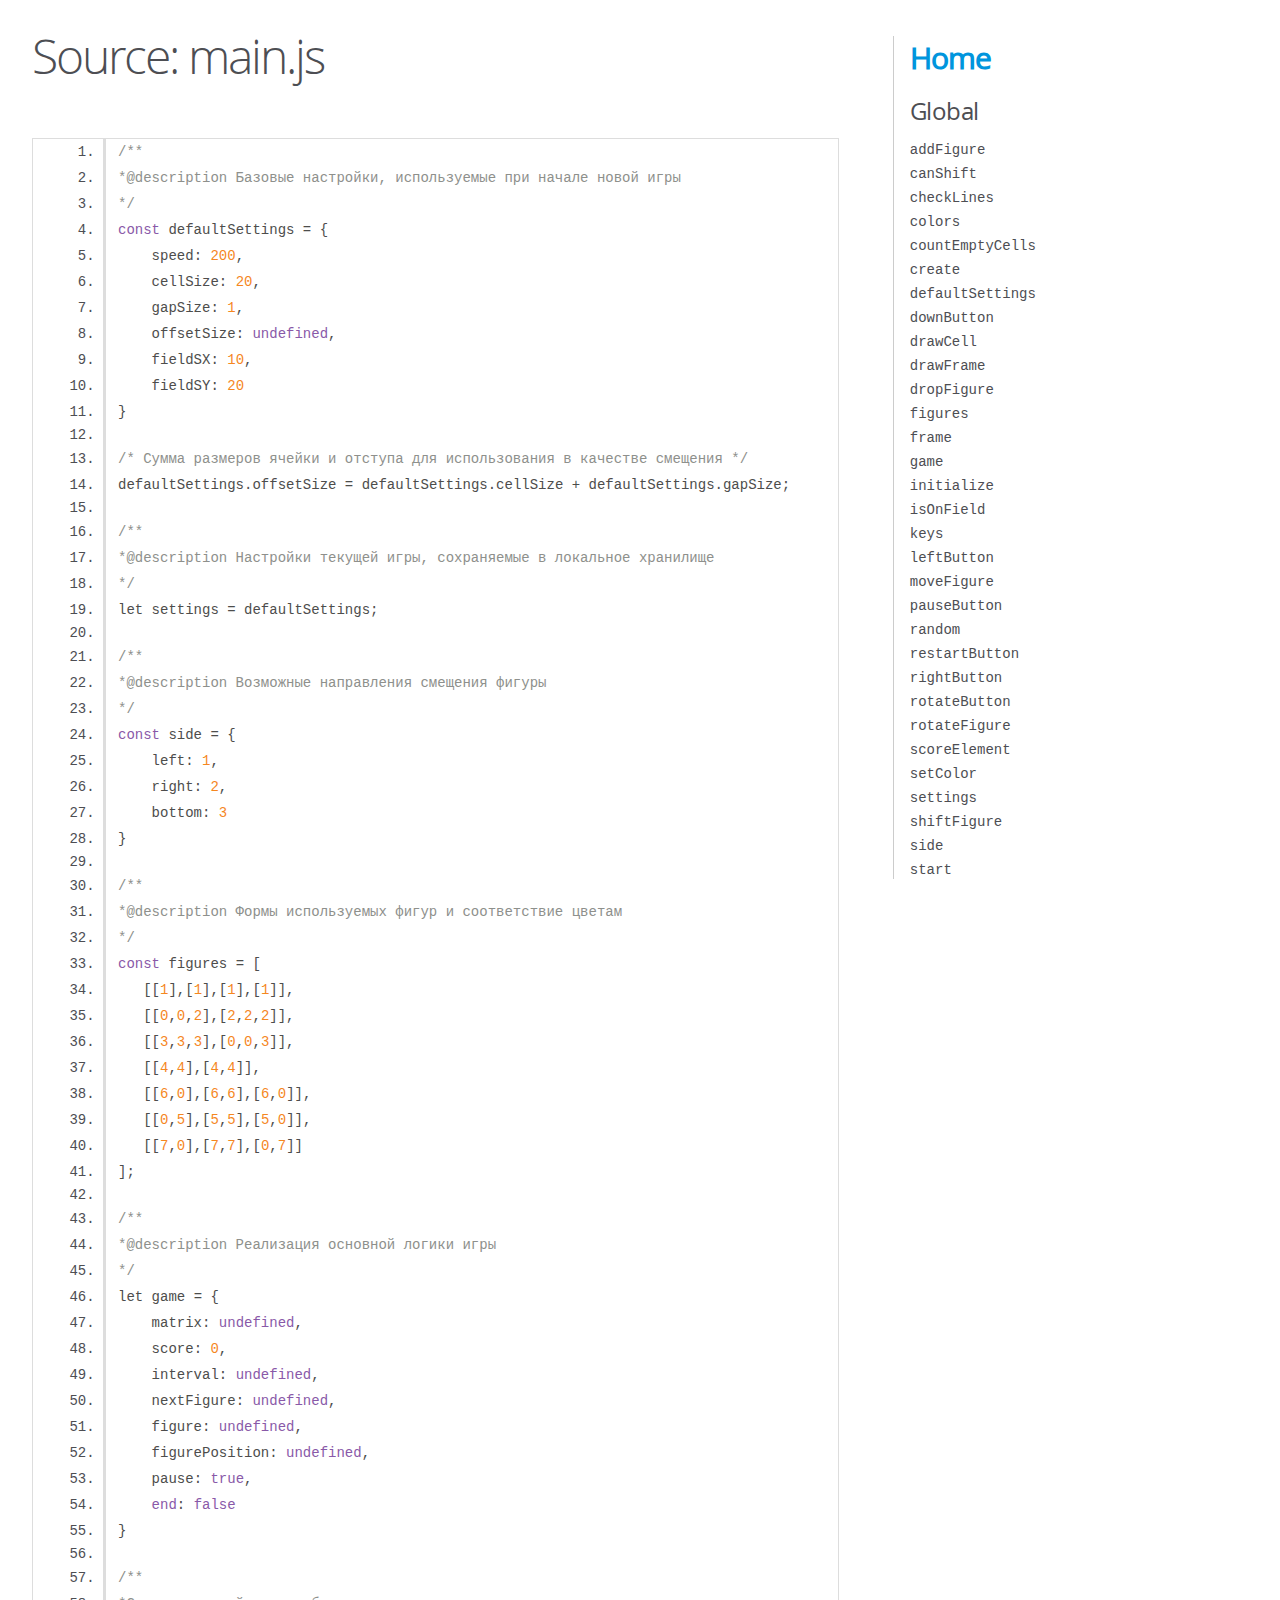
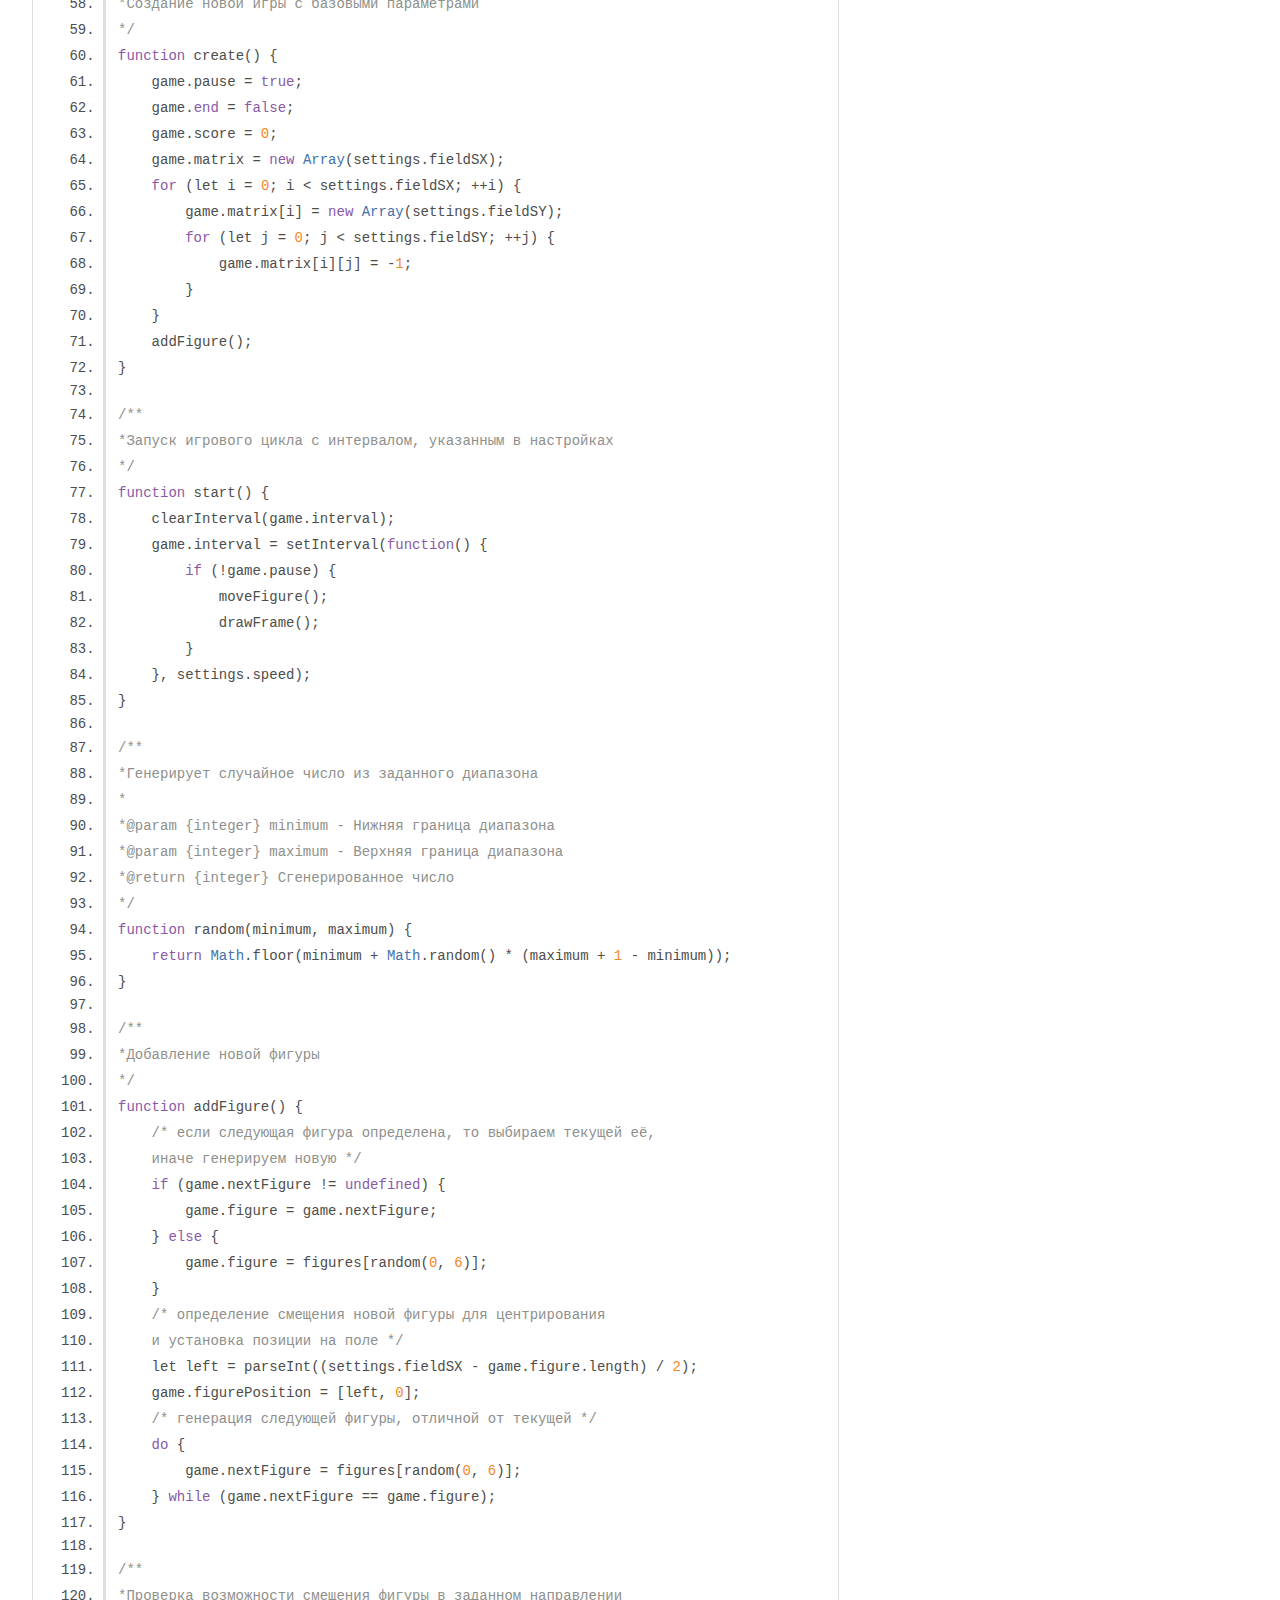
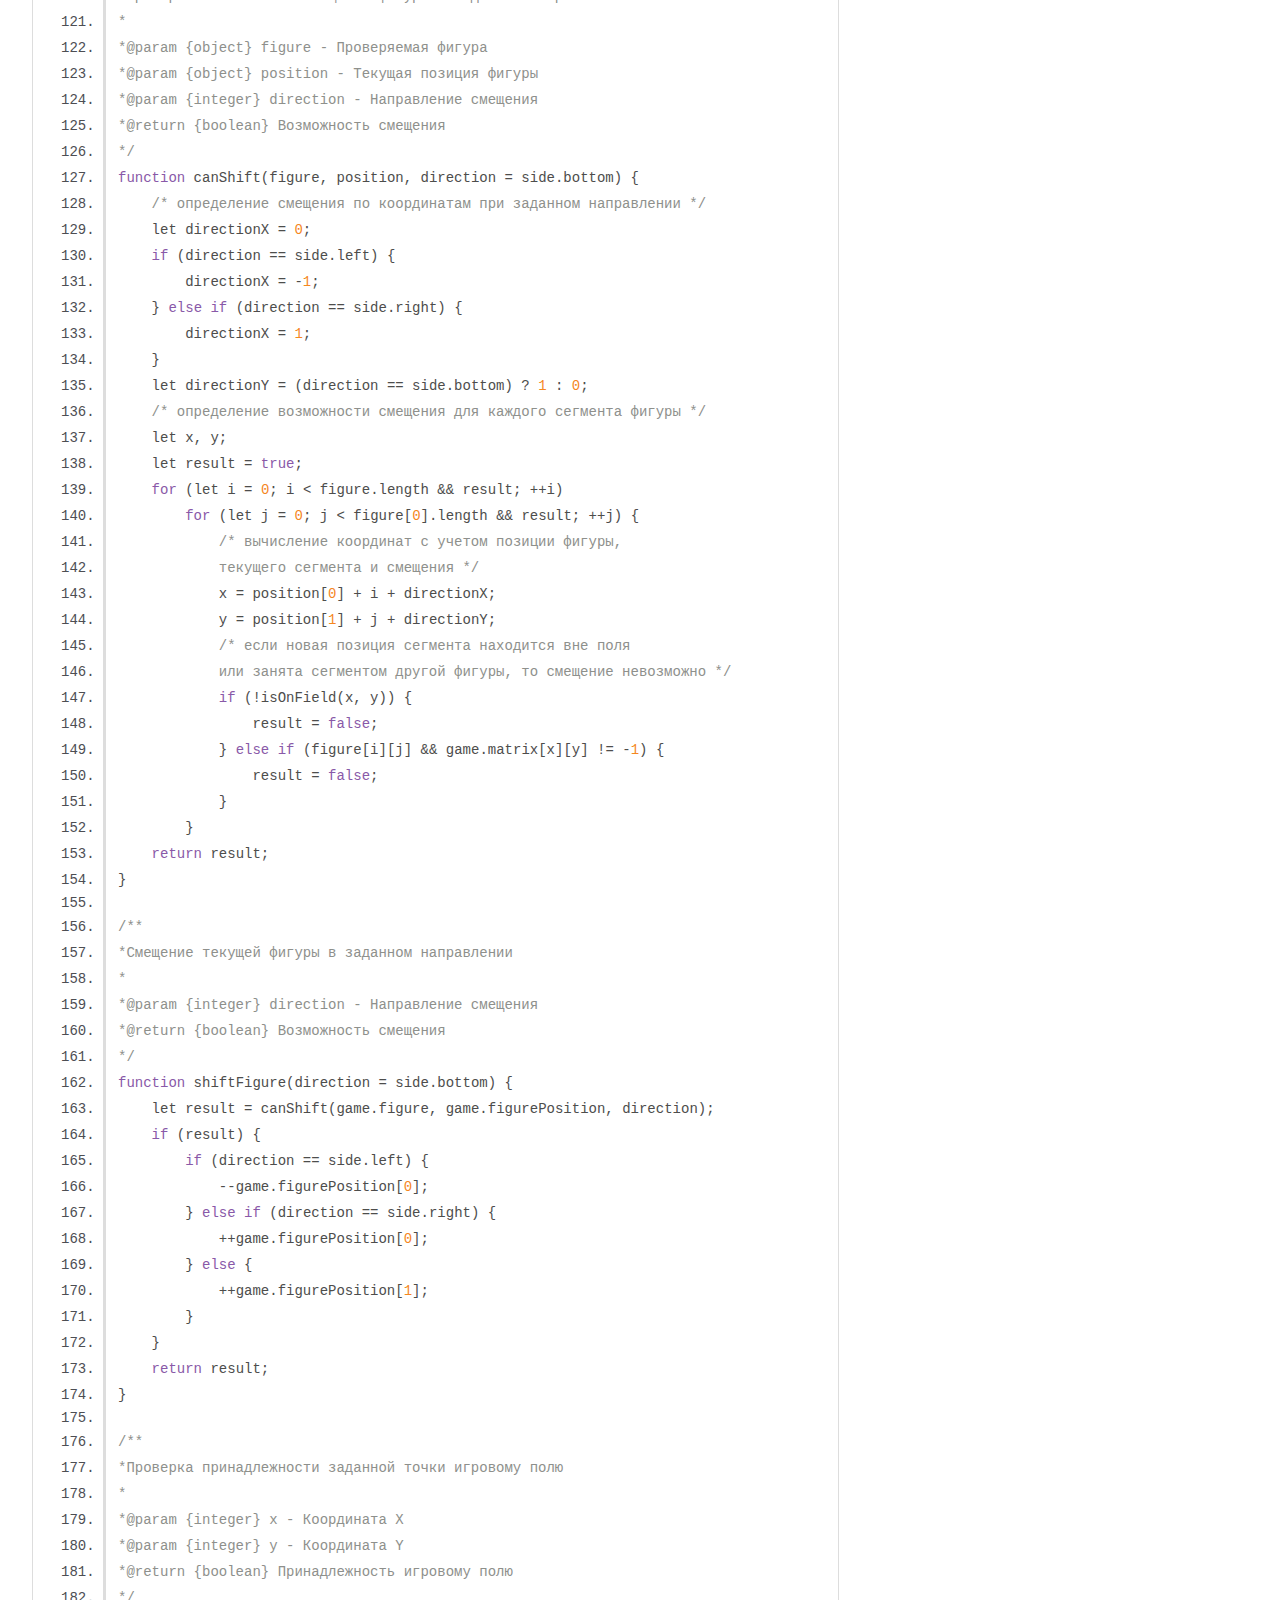
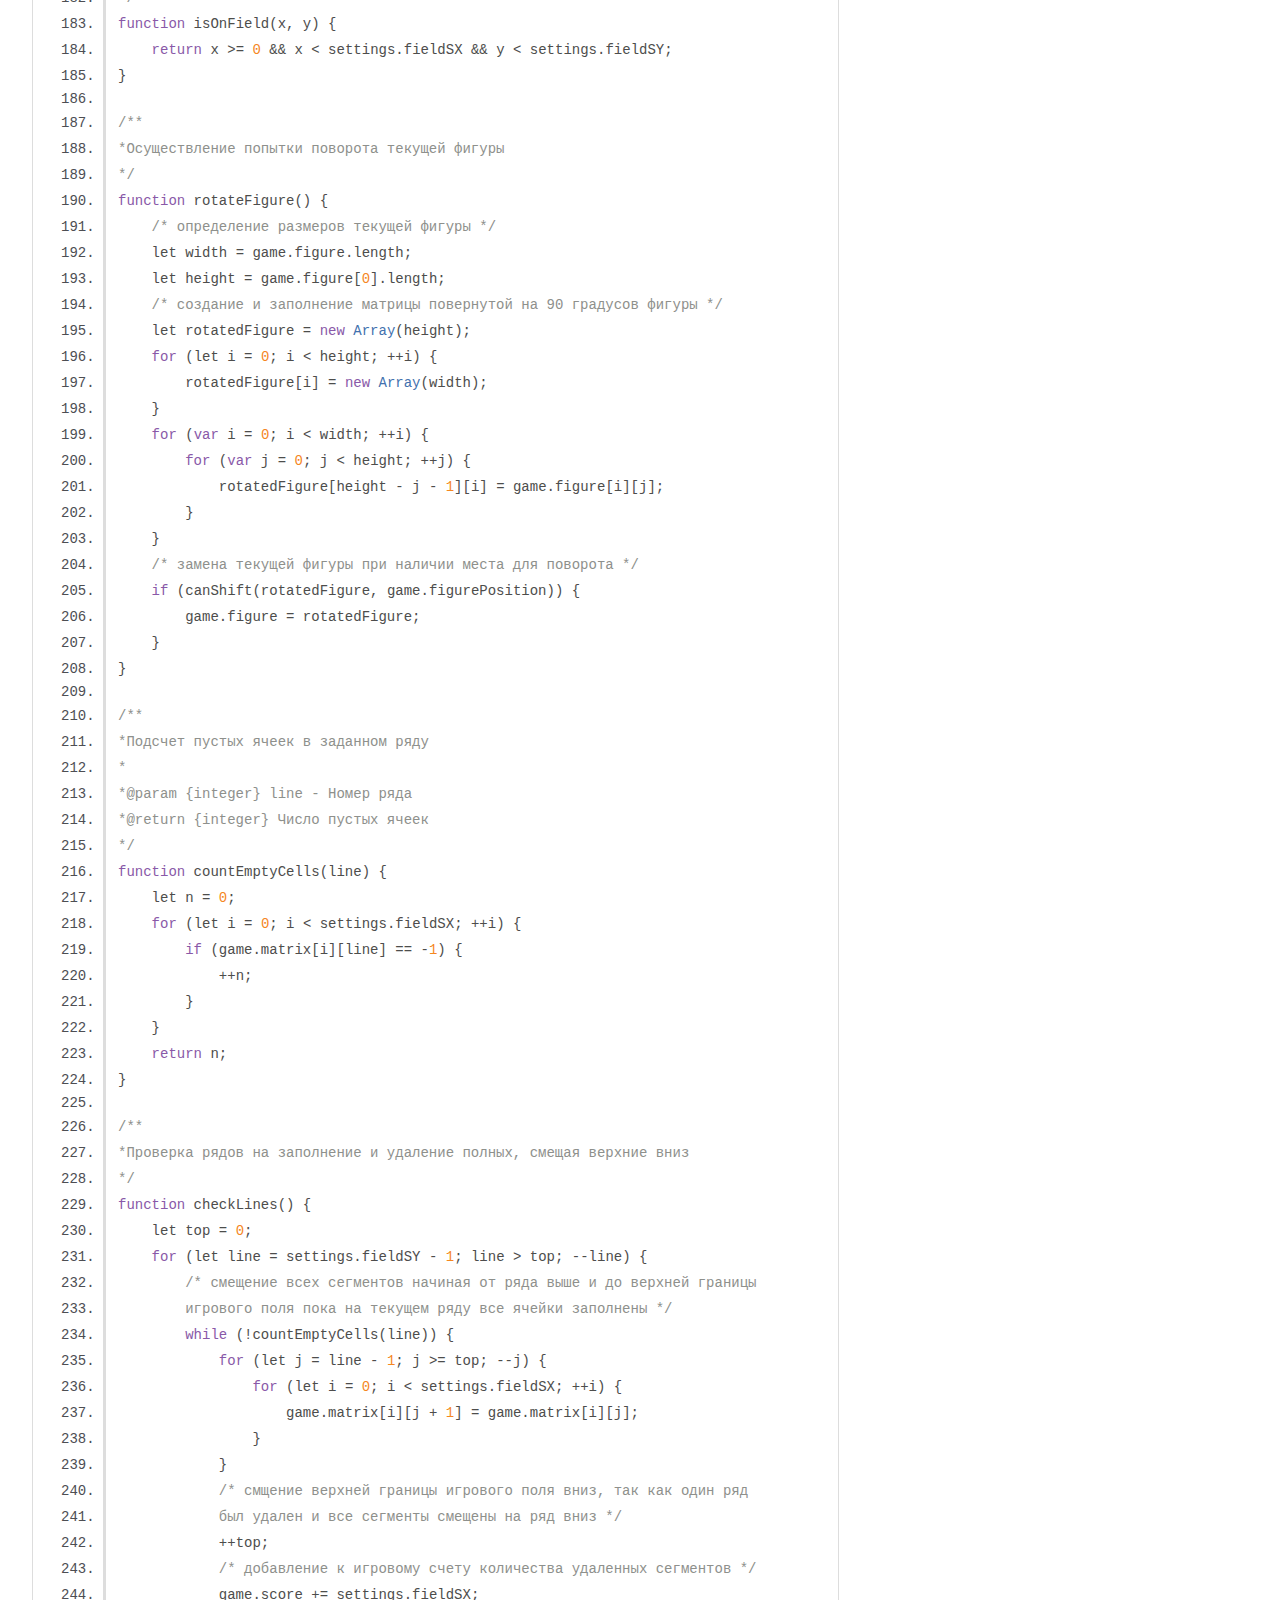
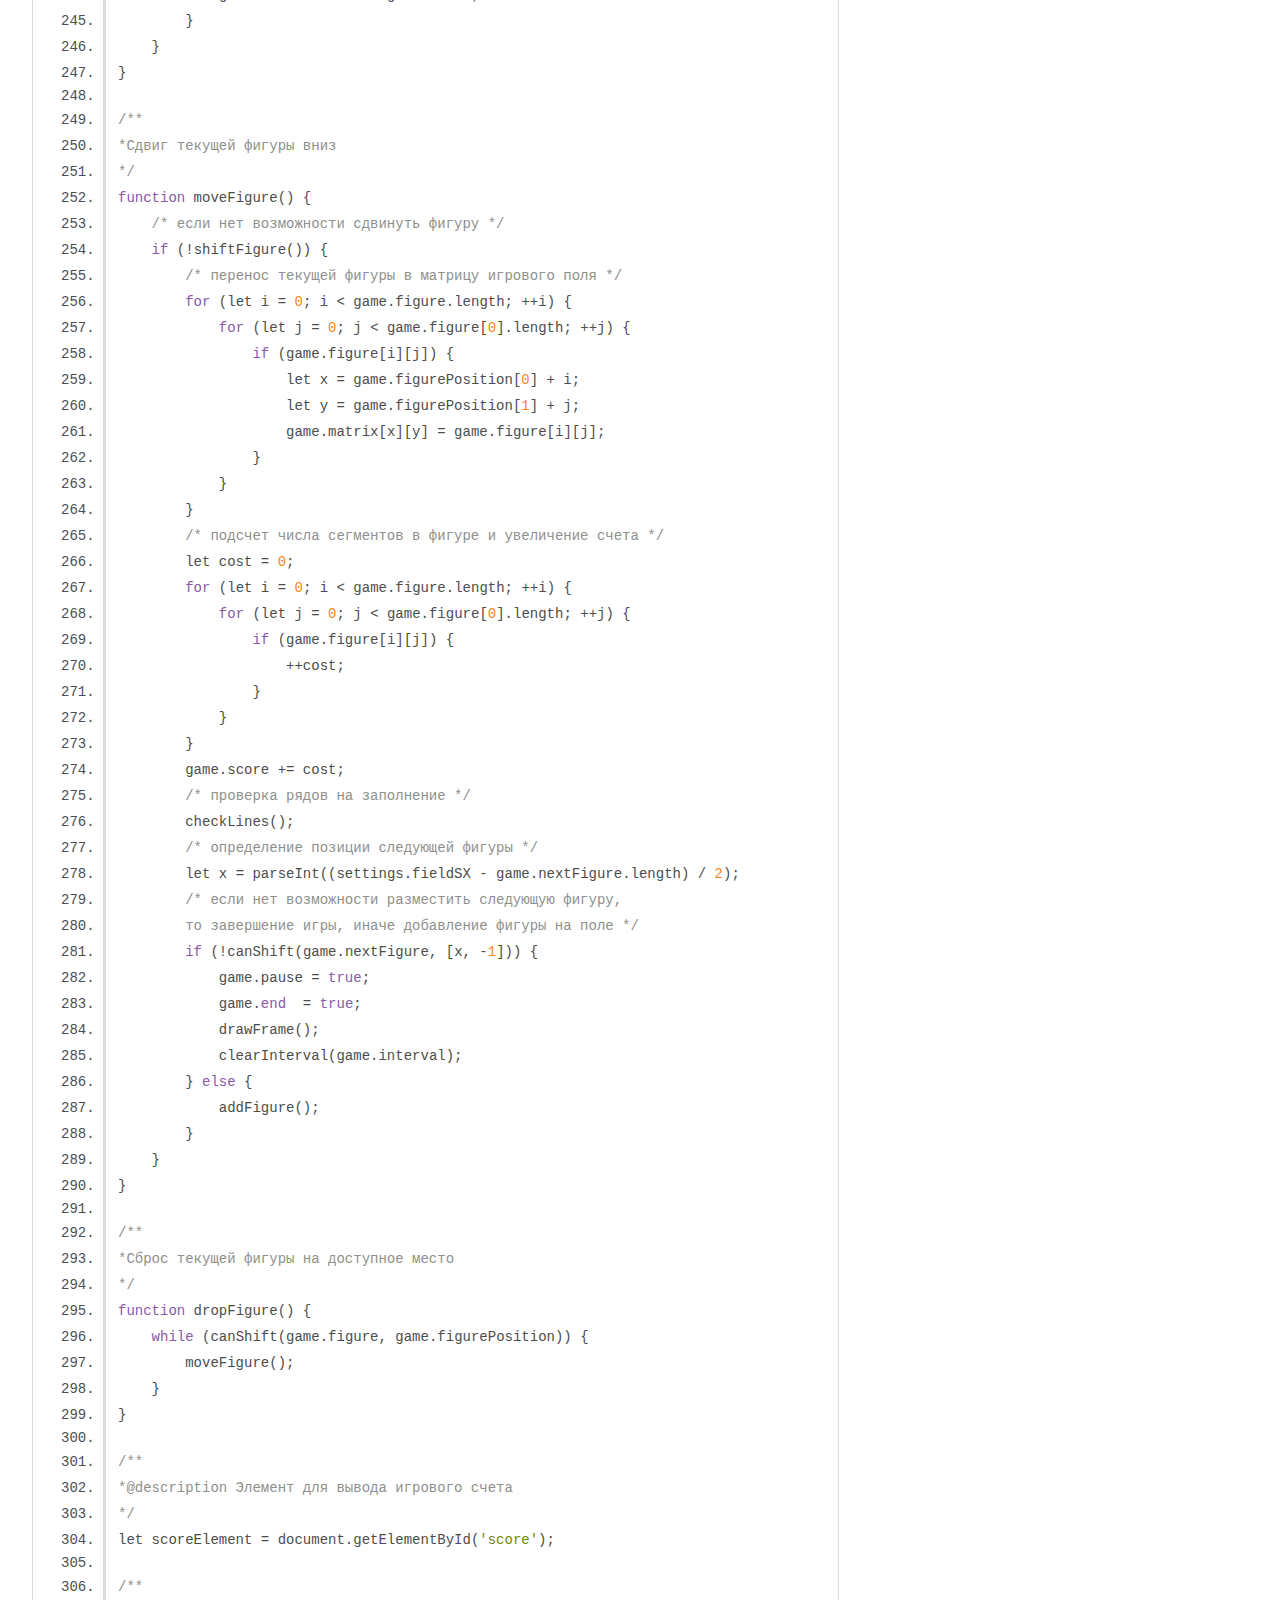
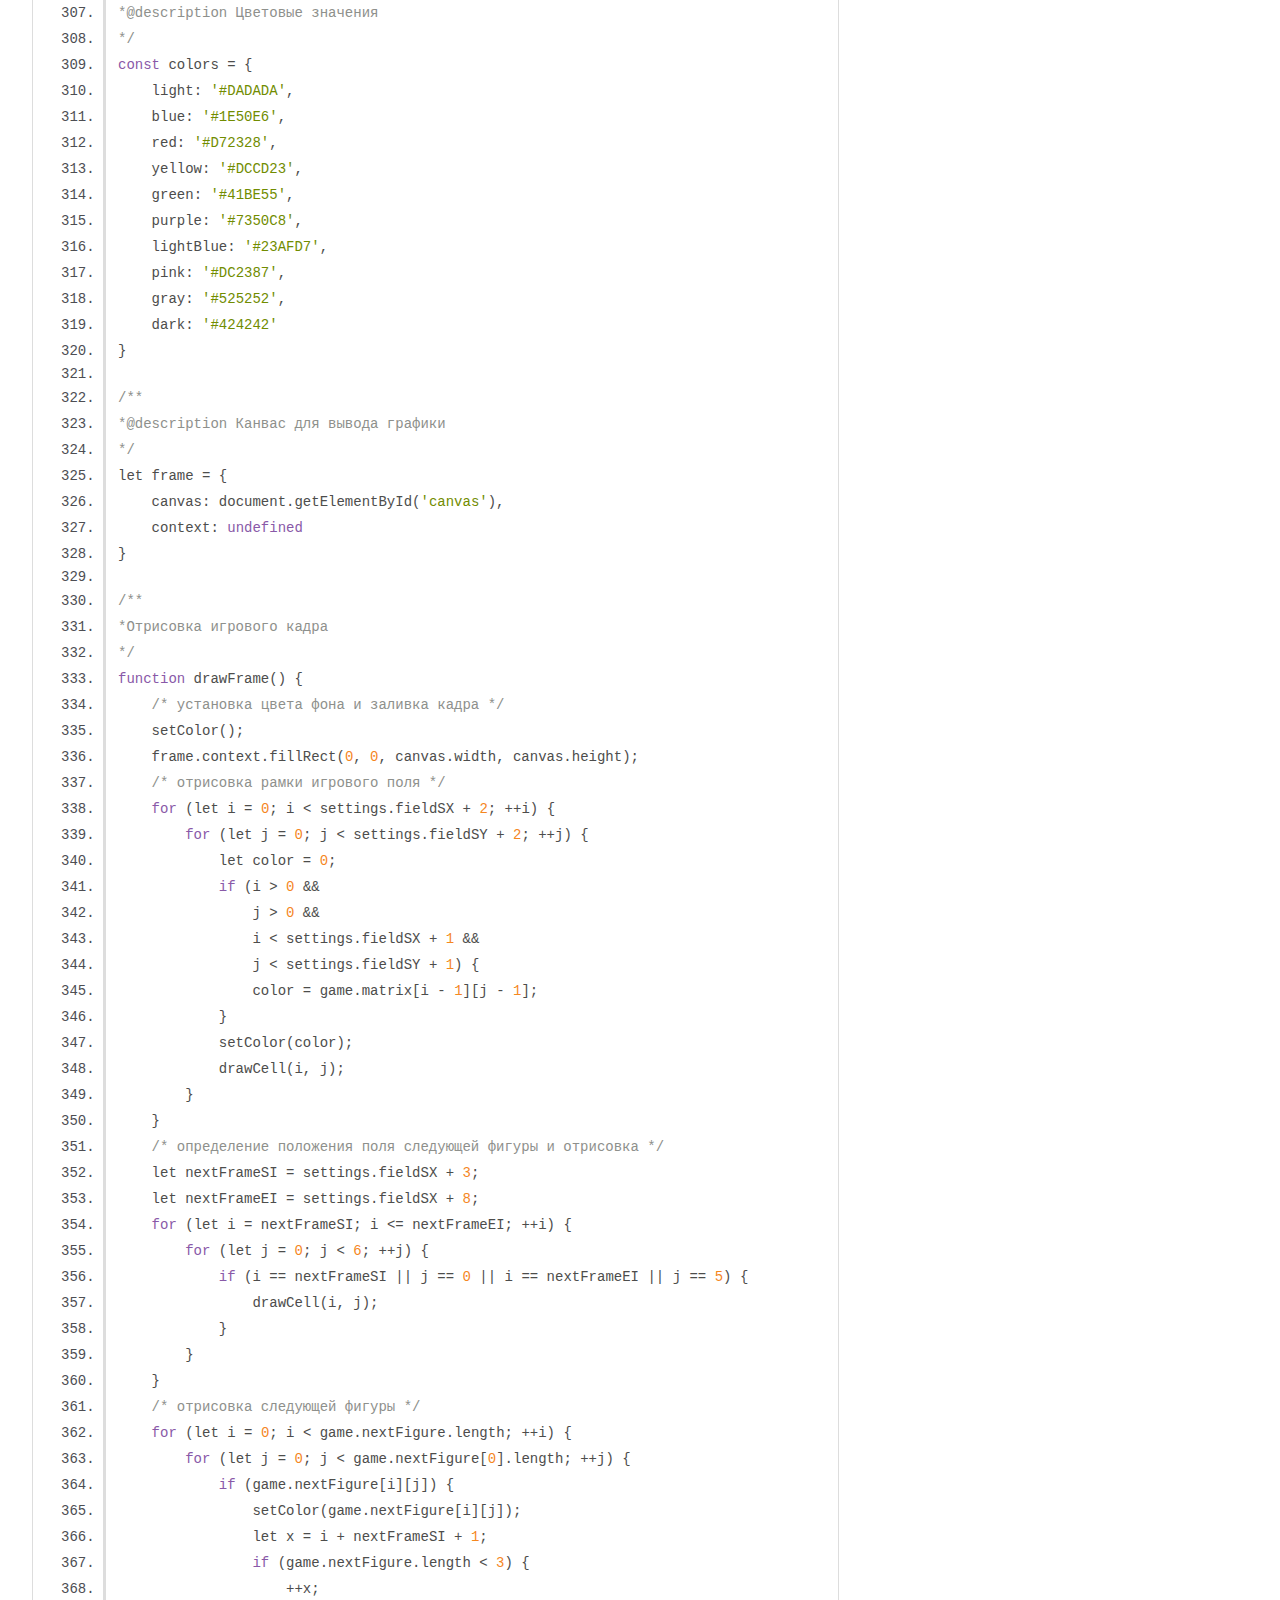
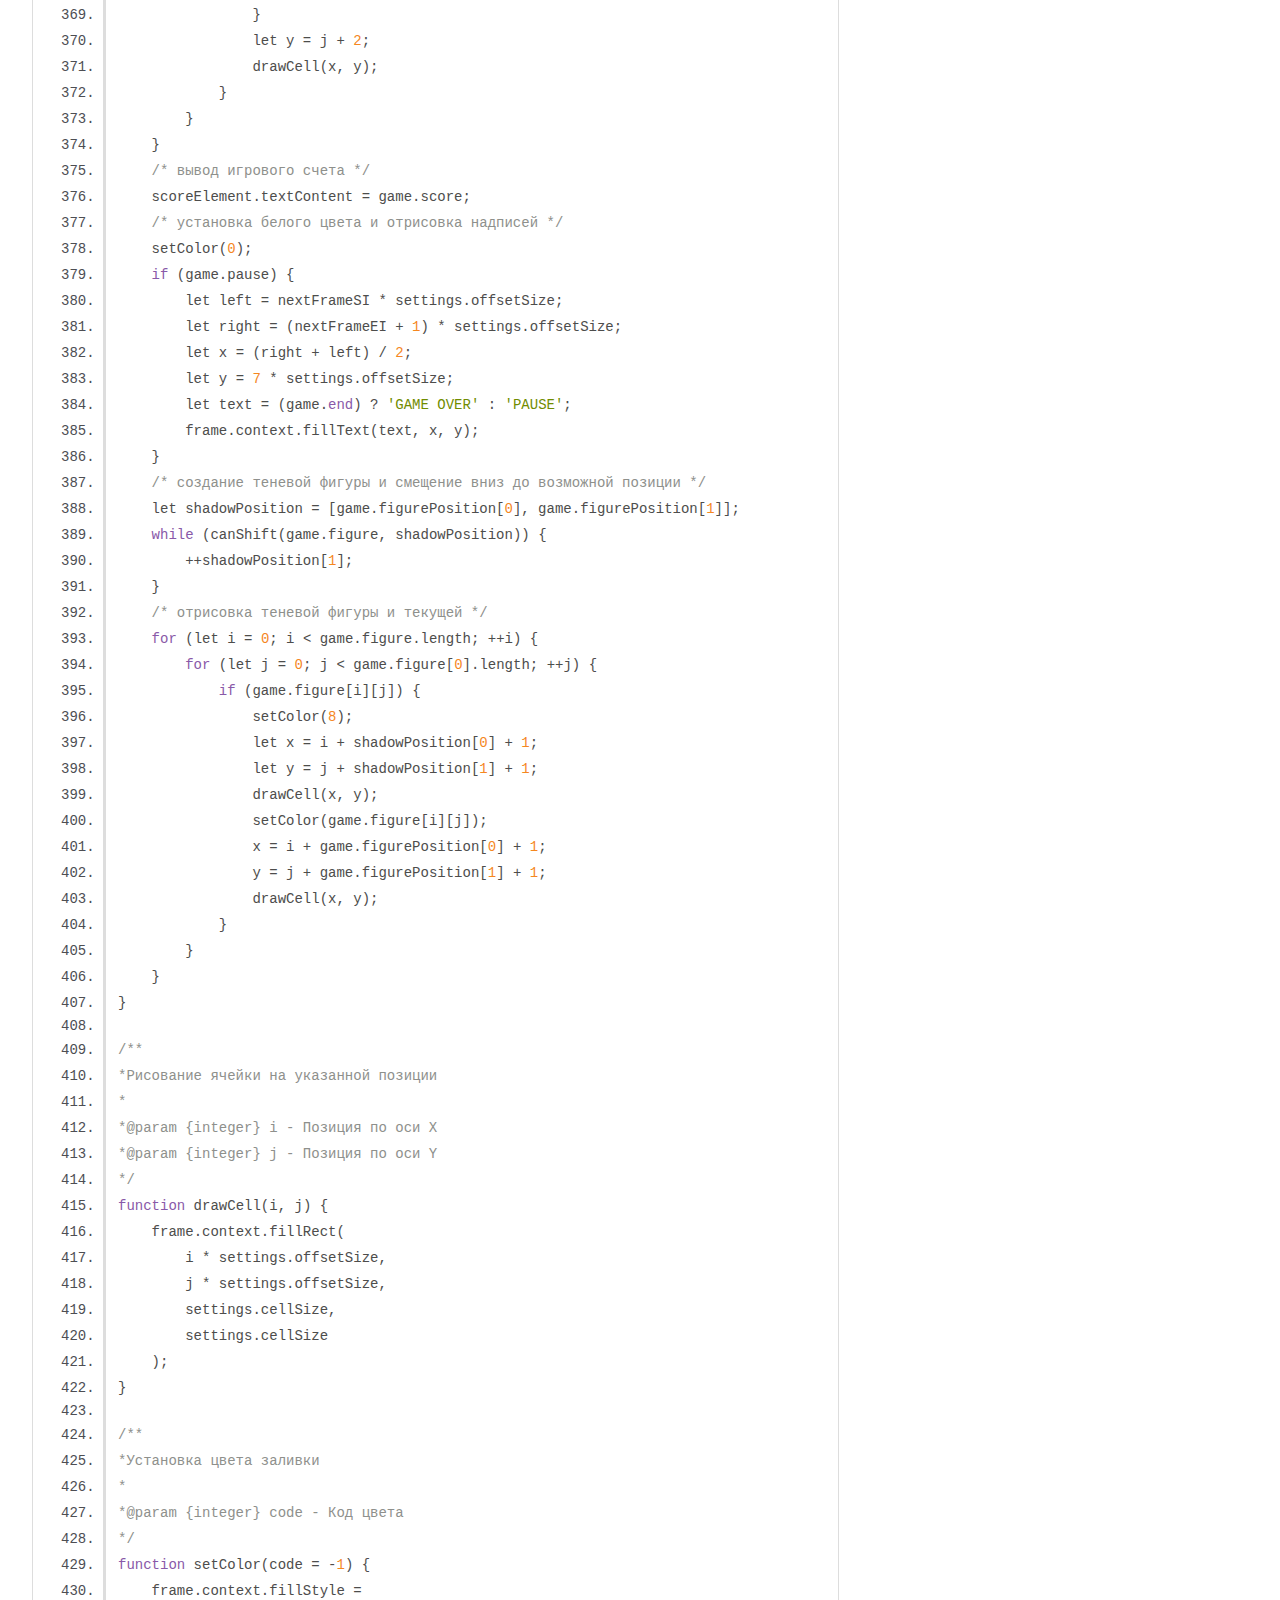
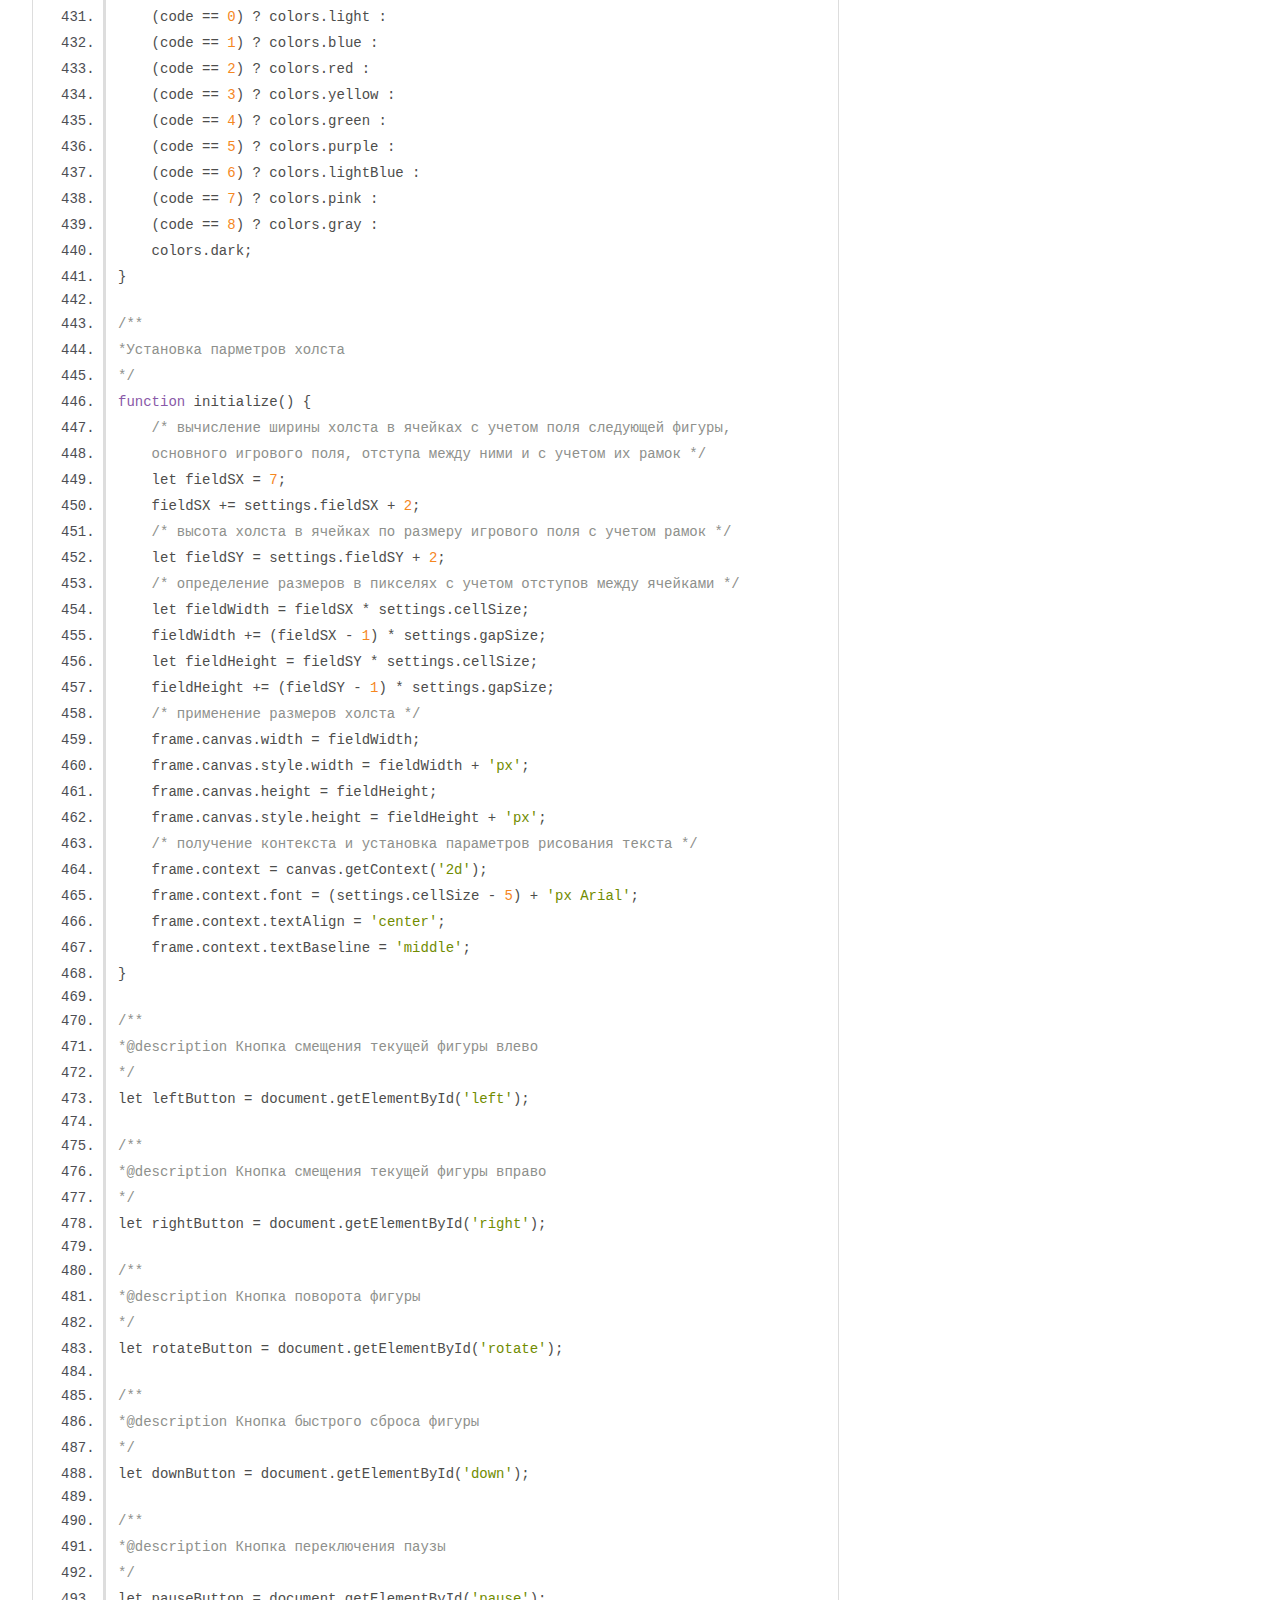
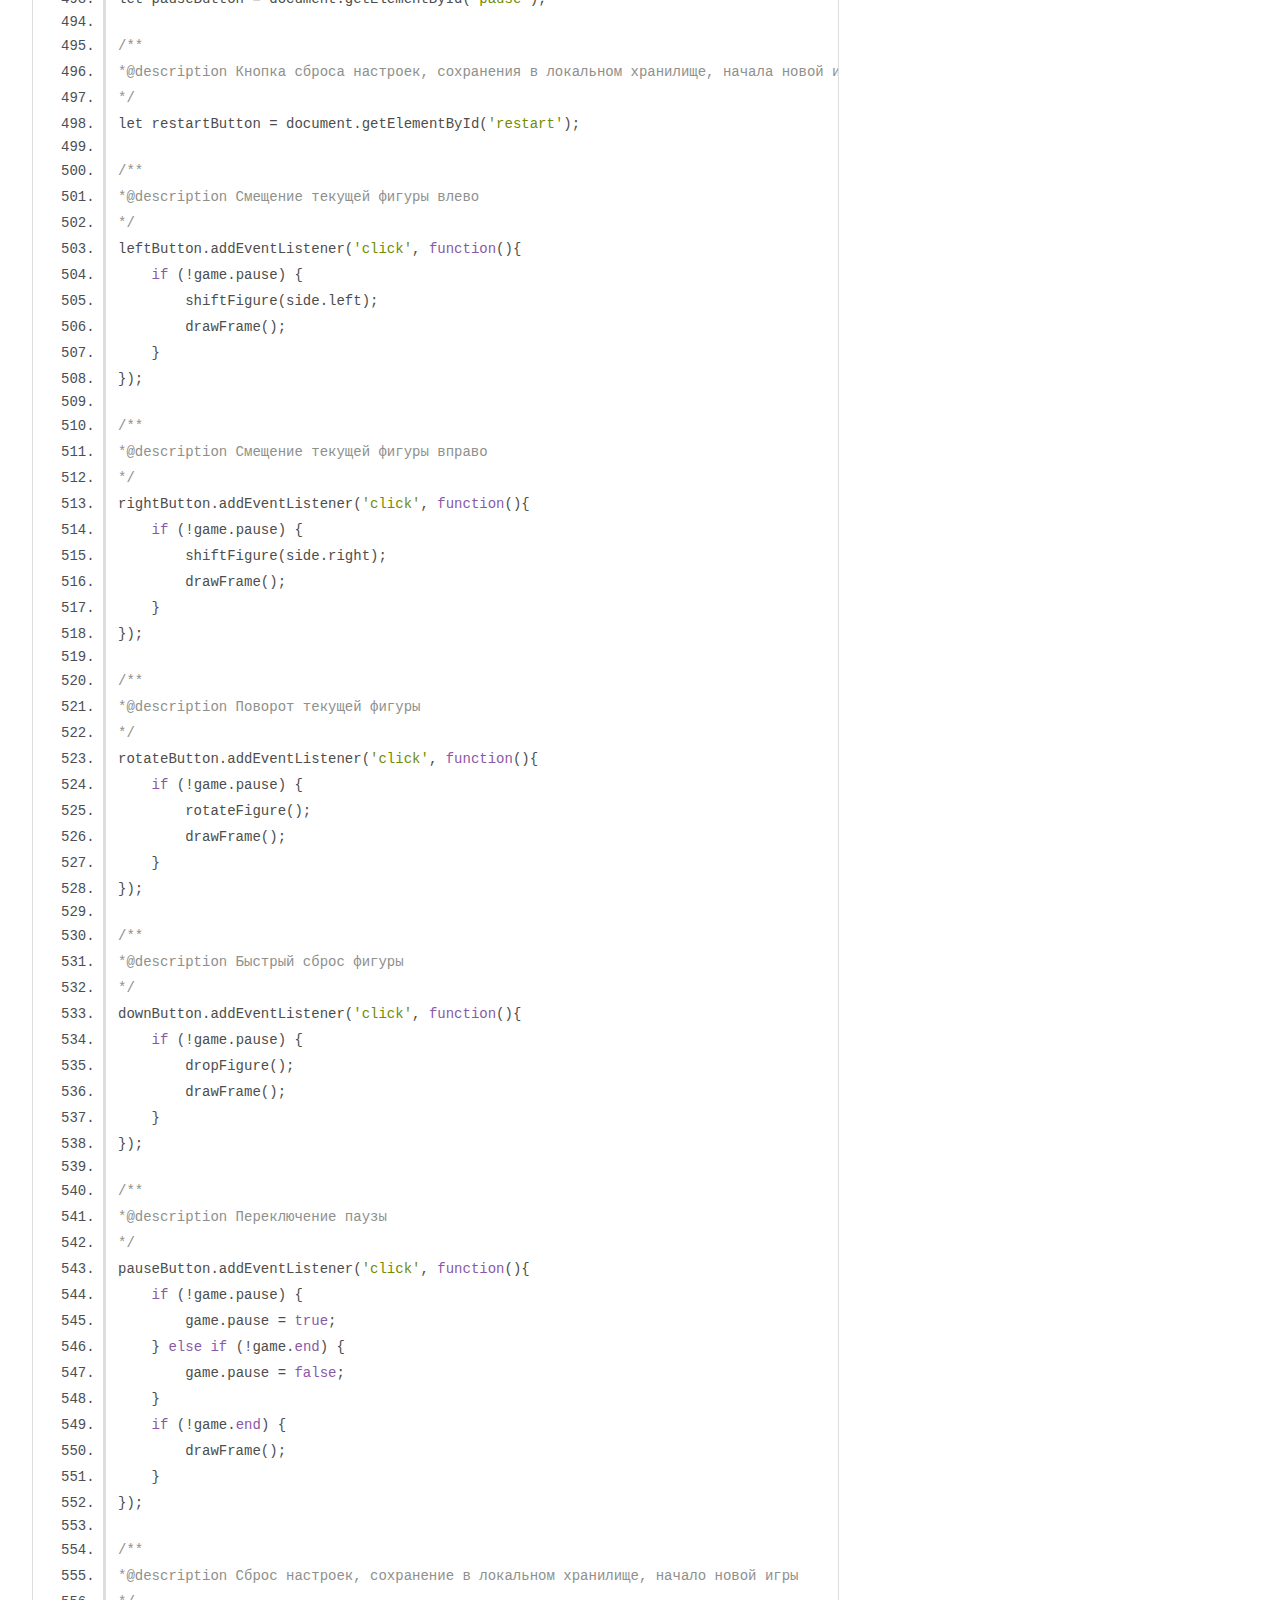
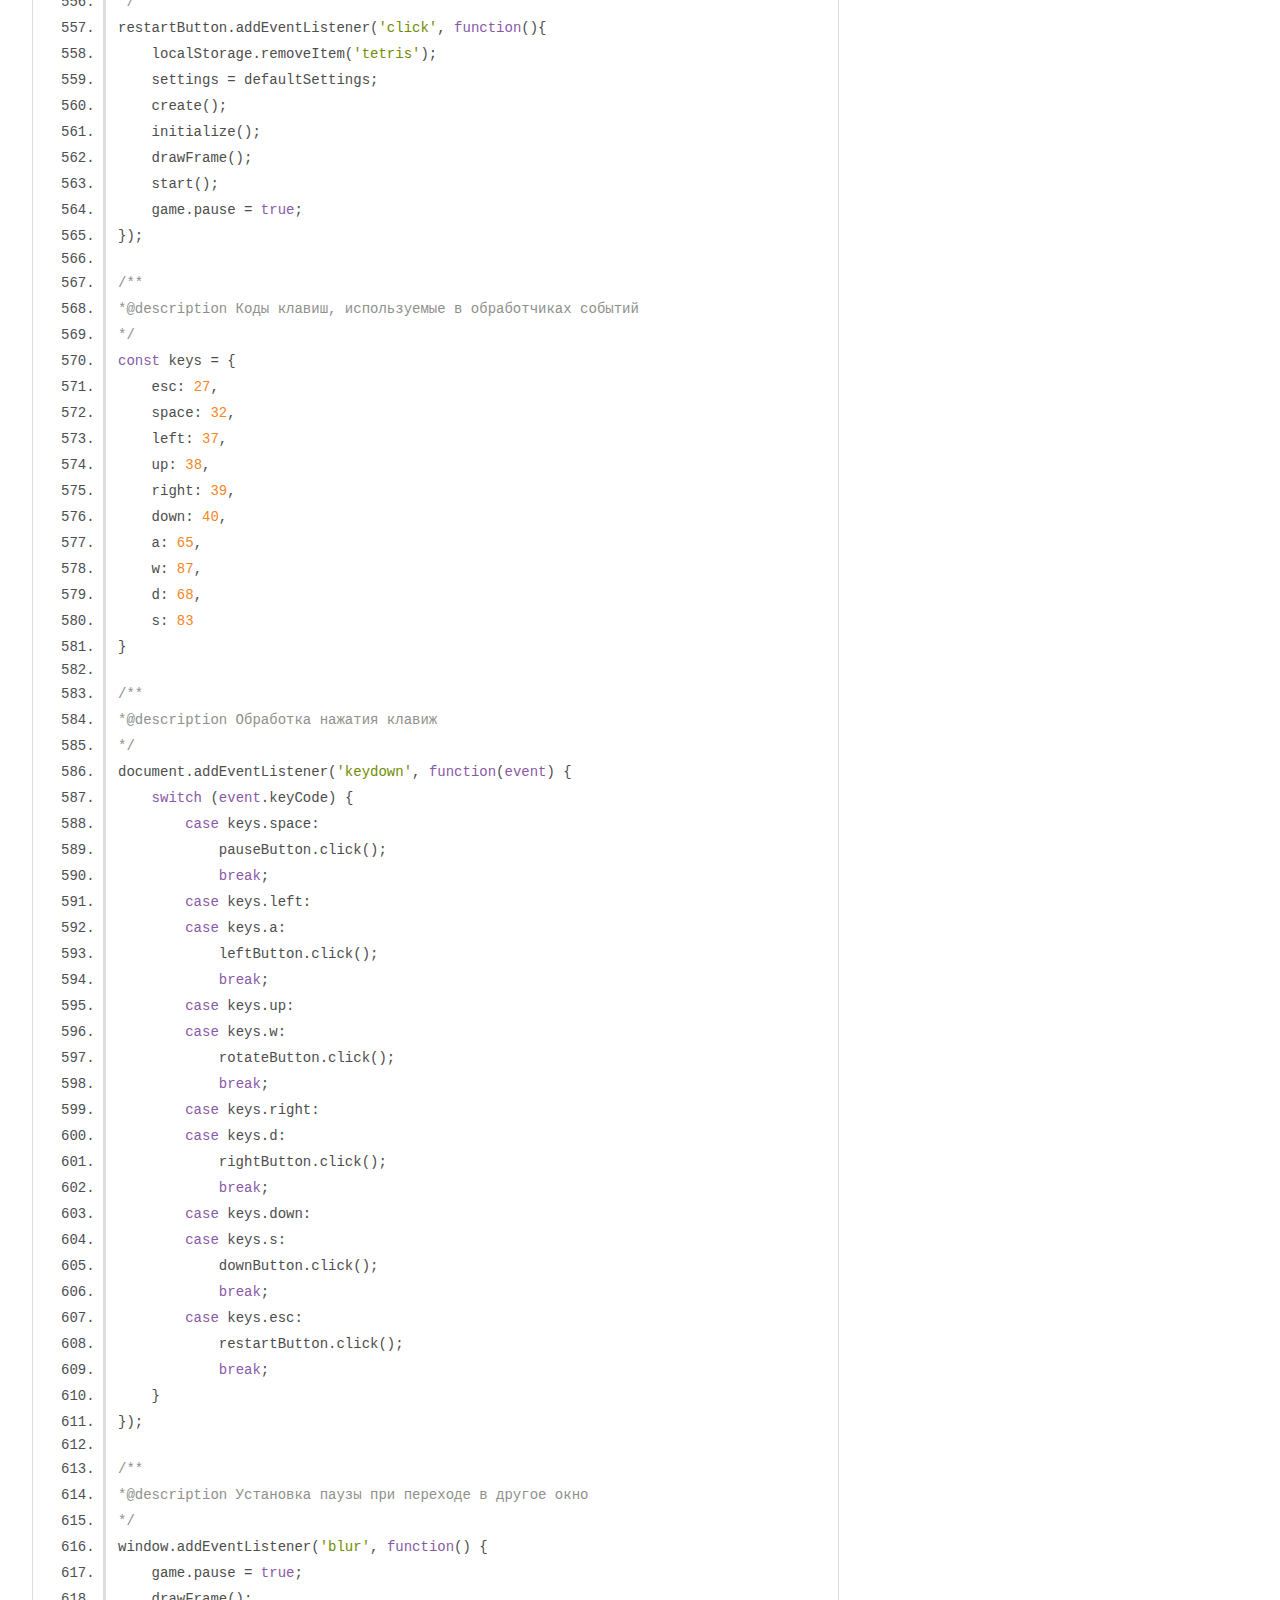
<file: out/main.js.html>
<!DOCTYPE html>
<html lang="en">
<head>
    <meta charset="utf-8">
    <title>JSDoc: Source: main.js</title>

    <script src="scripts/prettify/prettify.js"> </script>
    <script src="scripts/prettify/lang-css.js"> </script>
    <!--[if lt IE 9]>
      <script src="//html5shiv.googlecode.com/svn/trunk/html5.js"></script>
    <![endif]-->
    <link type="text/css" rel="stylesheet" href="styles/prettify-tomorrow.css">
    <link type="text/css" rel="stylesheet" href="styles/jsdoc-default.css">
</head>

<body>

<div id="main">

    <h1 class="page-title">Source: main.js</h1>

    



    
    <section>
        <article>
            <pre class="prettyprint source linenums"><code>/**
*@description Базовые настройки, используемые при начале новой игры
*/
const defaultSettings = {
    speed: 200,
    cellSize: 20,
    gapSize: 1,
    offsetSize: undefined,
    fieldSX: 10,
    fieldSY: 20
}

/* Сумма размеров ячейки и отступа для использования в качестве смещения */
defaultSettings.offsetSize = defaultSettings.cellSize + defaultSettings.gapSize;

/**
*@description Настройки текущей игры, сохраняемые в локальное хранилище
*/
let settings = defaultSettings;

/**
*@description Возможные направления смещения фигуры
*/
const side = {
    left: 1,
    right: 2,
    bottom: 3
}

/**
*@description Формы используемых фигур и соответствие цветам
*/
const figures = [
   [[1],[1],[1],[1]],
   [[0,0,2],[2,2,2]],
   [[3,3,3],[0,0,3]],
   [[4,4],[4,4]],
   [[6,0],[6,6],[6,0]],
   [[0,5],[5,5],[5,0]],
   [[7,0],[7,7],[0,7]]
];

/**
*@description Реализация основной логики игры
*/
let game = {
    matrix: undefined,
    score: 0,
    interval: undefined,
    nextFigure: undefined,
    figure: undefined,
    figurePosition: undefined,
    pause: true,
    end: false
}

/**
*Создание новой игры с базовыми параметрами
*/
function create() {
    game.pause = true;
    game.end = false;
    game.score = 0;
    game.matrix = new Array(settings.fieldSX);
    for (let i = 0; i &lt; settings.fieldSX; ++i) {
        game.matrix[i] = new Array(settings.fieldSY);
        for (let j = 0; j &lt; settings.fieldSY; ++j) {
            game.matrix[i][j] = -1;
        }
    }
    addFigure();
}

/**
*Запуск игрового цикла с интервалом, указанным в настройках
*/
function start() {
    clearInterval(game.interval);
    game.interval = setInterval(function() {
        if (!game.pause) {
            moveFigure();
            drawFrame();
        }
    }, settings.speed);
}

/**
*Генерирует случайное число из заданного диапазона
*
*@param {integer} minimum - Нижняя граница диапазона
*@param {integer} maximum - Верхняя граница диапазона
*@return {integer} Сгенерированное число
*/
function random(minimum, maximum) {
    return Math.floor(minimum + Math.random() * (maximum + 1 - minimum));
}

/**
*Добавление новой фигуры
*/
function addFigure() {
    /* если следующая фигура определена, то выбираем текущей её,
    иначе генерируем новую */
    if (game.nextFigure != undefined) {
        game.figure = game.nextFigure;
    } else {
        game.figure = figures[random(0, 6)];
    }
    /* определение смещения новой фигуры для центрирования 
    и установка позиции на поле */
    let left = parseInt((settings.fieldSX - game.figure.length) / 2);
    game.figurePosition = [left, 0];
    /* генерация следующей фигуры, отличной от текущей */
    do {
        game.nextFigure = figures[random(0, 6)];
    } while (game.nextFigure == game.figure);
}

/**
*Проверка возможности смещения фигуры в заданном направлении
*
*@param {object} figure - Проверяемая фигура
*@param {object} position - Текущая позиция фигуры
*@param {integer} direction - Направление смещения
*@return {boolean} Возможность смещения
*/
function canShift(figure, position, direction = side.bottom) {
    /* определение смещения по координатам при заданном направлении */
    let directionX = 0;
    if (direction == side.left) {
        directionX = -1;
    } else if (direction == side.right) {
        directionX = 1;
    }
    let directionY = (direction == side.bottom) ? 1 : 0;
    /* определение возможности смещения для каждого сегмента фигуры */
    let x, y;
    let result = true;
    for (let i = 0; i &lt; figure.length &amp;&amp; result; ++i)
        for (let j = 0; j &lt; figure[0].length &amp;&amp; result; ++j) {
            /* вычисление координат с учетом позиции фигуры, 
            текущего сегмента и смещения */
            x = position[0] + i + directionX;
            y = position[1] + j + directionY;
            /* если новая позиция сегмента находится вне поля 
            или занята сегментом другой фигуры, то смещение невозможно */
            if (!isOnField(x, y)) {
                result = false;
            } else if (figure[i][j] &amp;&amp; game.matrix[x][y] != -1) {
                result = false;
            }
        }
    return result;
}

/**
*Смещение текущей фигуры в заданном направлении
*
*@param {integer} direction - Направление смещения
*@return {boolean} Возможность смещения
*/
function shiftFigure(direction = side.bottom) {
    let result = canShift(game.figure, game.figurePosition, direction);
    if (result) {
        if (direction == side.left) {
            --game.figurePosition[0];
        } else if (direction == side.right) {
            ++game.figurePosition[0];
        } else {
            ++game.figurePosition[1];
        }
    }
    return result;
}

/**
*Проверка принадлежности заданной точки игровому полю
*
*@param {integer} x - Координата X
*@param {integer} y - Координата Y
*@return {boolean} Принадлежность игровому полю
*/
function isOnField(x, y) {
    return x >= 0 &amp;&amp; x &lt; settings.fieldSX &amp;&amp; y &lt; settings.fieldSY;
}

/**
*Осуществление попытки поворота текущей фигуры
*/
function rotateFigure() {
    /* определение размеров текущей фигуры */
    let width = game.figure.length;
    let height = game.figure[0].length;
    /* создание и заполнение матрицы повернутой на 90 градусов фигуры */
    let rotatedFigure = new Array(height);
    for (let i = 0; i &lt; height; ++i) {
        rotatedFigure[i] = new Array(width);
    }
    for (var i = 0; i &lt; width; ++i) {
        for (var j = 0; j &lt; height; ++j) {
            rotatedFigure[height - j - 1][i] = game.figure[i][j];
        }
    }
    /* замена текущей фигуры при наличии места для поворота */
    if (canShift(rotatedFigure, game.figurePosition)) {
        game.figure = rotatedFigure;
    }
}

/**
*Подсчет пустых ячеек в заданном ряду
*
*@param {integer} line - Номер ряда
*@return {integer} Число пустых ячеек
*/
function countEmptyCells(line) {
    let n = 0;
    for (let i = 0; i &lt; settings.fieldSX; ++i) {
        if (game.matrix[i][line] == -1) {
            ++n;
        }
    }
    return n;
}

/**
*Проверка рядов на заполнение и удаление полных, смещая верхние вниз
*/
function checkLines() {
    let top = 0;
    for (let line = settings.fieldSY - 1; line > top; --line) {
        /* смещение всех сегментов начиная от ряда выше и до верхней границы
        игрового поля пока на текущем ряду все ячейки заполнены */
        while (!countEmptyCells(line)) {
            for (let j = line - 1; j >= top; --j) {
                for (let i = 0; i &lt; settings.fieldSX; ++i) {
                    game.matrix[i][j + 1] = game.matrix[i][j];
                }
            }
            /* смщение верхней границы игрового поля вниз, так как один ряд
            был удален и все сегменты смещены на ряд вниз */
            ++top;
            /* добавление к игровому счету количества удаленных сегментов */
            game.score += settings.fieldSX;
        }
    }
}

/**
*Сдвиг текущей фигуры вниз
*/
function moveFigure() {
    /* если нет возможности сдвинуть фигуру */
    if (!shiftFigure()) {
        /* перенос текущей фигуры в матрицу игрового поля */
        for (let i = 0; i &lt; game.figure.length; ++i) {
            for (let j = 0; j &lt; game.figure[0].length; ++j) {
                if (game.figure[i][j]) {
                    let x = game.figurePosition[0] + i;
                    let y = game.figurePosition[1] + j;
                    game.matrix[x][y] = game.figure[i][j];
                }
            }
        }
        /* подсчет числа сегментов в фигуре и увеличение счета */
        let cost = 0;
        for (let i = 0; i &lt; game.figure.length; ++i) {
            for (let j = 0; j &lt; game.figure[0].length; ++j) {
                if (game.figure[i][j]) {
                    ++cost;
                }
            }
        }
        game.score += cost;
        /* проверка рядов на заполнение */
        checkLines();
        /* определение позиции следующей фигуры */
        let x = parseInt((settings.fieldSX - game.nextFigure.length) / 2);
        /* если нет возможности разместить следующую фигуру, 
        то завершение игры, иначе добавление фигуры на поле */
        if (!canShift(game.nextFigure, [x, -1])) {
            game.pause = true;
            game.end  = true;
            drawFrame();
            clearInterval(game.interval);
        } else {
            addFigure();
        }
    }
}

/**
*Сброс текущей фигуры на доступное место
*/
function dropFigure() {
    while (canShift(game.figure, game.figurePosition)) {
        moveFigure();
    }
}

/**
*@description Элемент для вывода игрового счета
*/
let scoreElement = document.getElementById('score');

/**
*@description Цветовые значения
*/
const colors = {
    light: '#DADADA',
    blue: '#1E50E6',
    red: '#D72328',
    yellow: '#DCCD23',
    green: '#41BE55',
    purple: '#7350C8',
    lightBlue: '#23AFD7',
    pink: '#DC2387',
    gray: '#525252',
    dark: '#424242'
}

/**
*@description Канвас для вывода графики
*/
let frame = {
    canvas: document.getElementById('canvas'),
    context: undefined
}

/**
*Отрисовка игрового кадра
*/
function drawFrame() {
    /* установка цвета фона и заливка кадра */
    setColor();
    frame.context.fillRect(0, 0, canvas.width, canvas.height);
    /* отрисовка рамки игрового поля */
    for (let i = 0; i &lt; settings.fieldSX + 2; ++i) {
        for (let j = 0; j &lt; settings.fieldSY + 2; ++j) {
            let color = 0;
            if (i > 0 &amp;&amp; 
                j > 0 &amp;&amp; 
                i &lt; settings.fieldSX + 1 &amp;&amp; 
                j &lt; settings.fieldSY + 1) {
                color = game.matrix[i - 1][j - 1];
            }
            setColor(color);
            drawCell(i, j);
        }
    }
    /* определение положения поля следующей фигуры и отрисовка */
    let nextFrameSI = settings.fieldSX + 3;
    let nextFrameEI = settings.fieldSX + 8;
    for (let i = nextFrameSI; i &lt;= nextFrameEI; ++i) {
        for (let j = 0; j &lt; 6; ++j) {
            if (i == nextFrameSI || j == 0 || i == nextFrameEI || j == 5) {
                drawCell(i, j);
            }
        }
    }
    /* отрисовка следующей фигуры */
    for (let i = 0; i &lt; game.nextFigure.length; ++i) {
        for (let j = 0; j &lt; game.nextFigure[0].length; ++j) {
            if (game.nextFigure[i][j]) {
                setColor(game.nextFigure[i][j]);
                let x = i + nextFrameSI + 1;
                if (game.nextFigure.length &lt; 3) {
                    ++x;
                }
                let y = j + 2;
                drawCell(x, y);
            }
        }
    }
    /* вывод игрового счета */
    scoreElement.textContent = game.score;
    /* установка белого цвета и отрисовка надписей */
    setColor(0);
    if (game.pause) {
        let left = nextFrameSI * settings.offsetSize;
        let right = (nextFrameEI + 1) * settings.offsetSize;
        let x = (right + left) / 2;
        let y = 7 * settings.offsetSize;
        let text = (game.end) ? 'GAME OVER' : 'PAUSE';
        frame.context.fillText(text, x, y);
    }
    /* создание теневой фигуры и смещение вниз до возможной позиции */
    let shadowPosition = [game.figurePosition[0], game.figurePosition[1]];
    while (canShift(game.figure, shadowPosition)) {
        ++shadowPosition[1];
    }
    /* отрисовка теневой фигуры и текущей */
    for (let i = 0; i &lt; game.figure.length; ++i) {
        for (let j = 0; j &lt; game.figure[0].length; ++j) {
            if (game.figure[i][j]) {
                setColor(8);
                let x = i + shadowPosition[0] + 1;
                let y = j + shadowPosition[1] + 1;
                drawCell(x, y);
                setColor(game.figure[i][j]);
                x = i + game.figurePosition[0] + 1;
                y = j + game.figurePosition[1] + 1;
                drawCell(x, y);
            }
        }
    }
}

/**
*Рисование ячейки на указанной позиции
*
*@param {integer} i - Позиция по оси X
*@param {integer} j - Позиция по оси Y
*/
function drawCell(i, j) {
    frame.context.fillRect(
        i * settings.offsetSize, 
        j * settings.offsetSize, 
        settings.cellSize,
        settings.cellSize
    );
}

/**
*Установка цвета заливки
*
*@param {integer} code - Код цвета
*/
function setColor(code = -1) {
    frame.context.fillStyle = 
    (code == 0) ? colors.light :
    (code == 1) ? colors.blue :
    (code == 2) ? colors.red :
    (code == 3) ? colors.yellow :
    (code == 4) ? colors.green :
    (code == 5) ? colors.purple :
    (code == 6) ? colors.lightBlue :
    (code == 7) ? colors.pink :
    (code == 8) ? colors.gray :
    colors.dark;
}

/**
*Установка парметров холста
*/
function initialize() {
    /* вычисление ширины холста в ячейках с учетом поля следующей фигуры,
    основного игрового поля, отступа между ними и с учетом их рамок */
    let fieldSX = 7;
    fieldSX += settings.fieldSX + 2;
    /* высота холста в ячейках по размеру игрового поля с учетом рамок */
    let fieldSY = settings.fieldSY + 2;
    /* определение размеров в пикселях с учетом отступов между ячейками */
    let fieldWidth = fieldSX * settings.cellSize;
    fieldWidth += (fieldSX - 1) * settings.gapSize;
    let fieldHeight = fieldSY * settings.cellSize;
    fieldHeight += (fieldSY - 1) * settings.gapSize;
    /* применение размеров холста */
    frame.canvas.width = fieldWidth;
    frame.canvas.style.width = fieldWidth + 'px';
    frame.canvas.height = fieldHeight;
    frame.canvas.style.height = fieldHeight + 'px';
    /* получение контекста и установка параметров рисования текста */
    frame.context = canvas.getContext('2d');
    frame.context.font = (settings.cellSize - 5) + 'px Arial';
    frame.context.textAlign = 'center';
    frame.context.textBaseline = 'middle';
}

/**
*@description Кнопка смещения текущей фигуры влево
*/
let leftButton = document.getElementById('left');

/**
*@description Кнопка смещения текущей фигуры вправо
*/
let rightButton = document.getElementById('right');

/**
*@description Кнопка поворота фигуры
*/
let rotateButton = document.getElementById('rotate');

/**
*@description Кнопка быстрого сброса фигуры
*/
let downButton = document.getElementById('down');

/**
*@description Кнопка переключения паузы
*/
let pauseButton = document.getElementById('pause');

/**
*@description Кнопка сброса настроек, сохранения в локальном хранилище, начала новой игры
*/
let restartButton = document.getElementById('restart');

/**
*@description Смещение текущей фигуры влево
*/
leftButton.addEventListener('click', function(){
    if (!game.pause) {
        shiftFigure(side.left);
        drawFrame();
    }
});

/**
*@description Смещение текущей фигуры вправо
*/
rightButton.addEventListener('click', function(){
    if (!game.pause) {
        shiftFigure(side.right);
        drawFrame();
    }
});

/**
*@description Поворот текущей фигуры
*/
rotateButton.addEventListener('click', function(){
    if (!game.pause) {
        rotateFigure();
        drawFrame();
    }
});

/**
*@description Быстрый сброс фигуры
*/
downButton.addEventListener('click', function(){
    if (!game.pause) {
        dropFigure();
        drawFrame();
    }
});

/**
*@description Переключение паузы
*/
pauseButton.addEventListener('click', function(){
    if (!game.pause) {
        game.pause = true;
    } else if (!game.end) {
        game.pause = false;
    }
    if (!game.end) {
        drawFrame();
    }
});

/**
*@description Сброс настроек, сохранение в локальном хранилище, начало новой игры
*/
restartButton.addEventListener('click', function(){
    localStorage.removeItem('tetris');
    settings = defaultSettings;
    create();
    initialize();
    drawFrame();
    start();
    game.pause = true;
});

/**
*@description Коды клавиш, используемые в обработчиках событий
*/
const keys = {
    esc: 27,
    space: 32,
    left: 37,
    up: 38,
    right: 39,
    down: 40,
    a: 65,
    w: 87,
    d: 68,
    s: 83
}

/**
*@description Обработка нажатия клавиж
*/
document.addEventListener('keydown', function(event) {
    switch (event.keyCode) {
        case keys.space:
            pauseButton.click();
            break;
        case keys.left:
        case keys.a:
            leftButton.click();
            break;
        case keys.up:
        case keys.w:
            rotateButton.click();
            break;
        case keys.right:
        case keys.d:
            rightButton.click();
            break;
        case keys.down:
        case keys.s:
            downButton.click();
            break;
        case keys.esc:
            restartButton.click();
            break;
    }
});

/**
*@description Установка паузы при переходе в другое окно
*/
window.addEventListener('blur', function() {
    game.pause = true;
    drawFrame();
});

/**
*@description Сохранение текущих объектов игры и настроек 
в локальное хранилище при закрыти страницы
*/
window.addEventListener('unload', function() {
    game.pause = true;
    let tetris = {
        settings: settings,
        game: {
            matrix: game.matrix,
            score: game.score,
            speed: game.speed,
            nextFigure: game.nextFigure,
            figure: game.figure,
            figurePosition: game.figurePosition,
            pause: game.pause,
            end: game.end
        }
    }
    localStorage.setItem('tetris', JSON.stringify(tetris));
});

/* загрузка сохраненной игры при наличии или создание новой */
if (localStorage.getItem('tetris')) {
    let tetris = JSON.parse(localStorage.getItem('tetris'));
    settings = tetris.settings;
    game.matrix = tetris.game.matrix;
    game.score = tetris.game.score;
    game.speed = tetris.game.speed;
    game.nextFigure = tetris.game.nextFigure;
    game.figure = tetris.game.figure;
    game.figurePosition = tetris.game.figurePosition;
    game.pause = tetris.game.pause;
    game.end = tetris.game.end;
} else {
    create();
}

/* инициализация графики, отрисовка первого кадра, начало игры */
initialize();
drawFrame();
start();</code></pre>
        </article>
    </section>




</div>

<nav>
    <h2><a href="index.html">Home</a></h2><h3>Global</h3><ul><li><a href="global.html#addFigure">addFigure</a></li><li><a href="global.html#canShift">canShift</a></li><li><a href="global.html#checkLines">checkLines</a></li><li><a href="global.html#colors">colors</a></li><li><a href="global.html#countEmptyCells">countEmptyCells</a></li><li><a href="global.html#create">create</a></li><li><a href="global.html#defaultSettings">defaultSettings</a></li><li><a href="global.html#downButton">downButton</a></li><li><a href="global.html#drawCell">drawCell</a></li><li><a href="global.html#drawFrame">drawFrame</a></li><li><a href="global.html#dropFigure">dropFigure</a></li><li><a href="global.html#figures">figures</a></li><li><a href="global.html#frame">frame</a></li><li><a href="global.html#game">game</a></li><li><a href="global.html#initialize">initialize</a></li><li><a href="global.html#isOnField">isOnField</a></li><li><a href="global.html#keys">keys</a></li><li><a href="global.html#leftButton">leftButton</a></li><li><a href="global.html#moveFigure">moveFigure</a></li><li><a href="global.html#pauseButton">pauseButton</a></li><li><a href="global.html#random">random</a></li><li><a href="global.html#restartButton">restartButton</a></li><li><a href="global.html#rightButton">rightButton</a></li><li><a href="global.html#rotateButton">rotateButton</a></li><li><a href="global.html#rotateFigure">rotateFigure</a></li><li><a href="global.html#scoreElement">scoreElement</a></li><li><a href="global.html#setColor">setColor</a></li><li><a href="global.html#settings">settings</a></li><li><a href="global.html#shiftFigure">shiftFigure</a></li><li><a href="global.html#side">side</a></li><li><a href="global.html#start">start</a></li></ul>
</nav>

<br class="clear">

<footer>
    Documentation generated by <a href="https://github.com/jsdoc3/jsdoc">JSDoc 3.5.5</a> on Sun Mar 10 2019 03:14:22 GMT+0300 (Moscow Standard Time)
</footer>

<script> prettyPrint(); </script>
<script src="scripts/linenumber.js"> </script>
</body>
</html>
</file>
<file: css/main.css>
@font-face {
    font-family: 'Roboto-Regular';
    src: url('../fonts/Roboto-Regular.ttf') format('truetype');
}

* {
    margin: 0;
    padding: 0;
}

html,
body {
    width: 100%;
    height: 100%;
}

body {
    display: table;
    background-color: #323232;
}

.wrapper {
    padding: 10px;
    text-align: center;
    display: table-cell;
    vertical-align: middle;
}

canvas {
    display: block;
    margin: 10px auto;
}

#score {
    color: #dadada;
    line-height: 16px;
    font: 25px 'Roboto-Regular', sans-serif;
}

.controls {
    font-size: 0;
}

.button {
    width: 45px;
    height: 45px;
    margin: 5px;
    color: #dadada;
    cursor: pointer;
    font-size: 20px;
    line-height: 45px;
    display: inline-block;
    background-color: #525252;
}
</file>
<file: out/styles/prettify-tomorrow.css>
/* Tomorrow Theme */
/* Original theme - https://github.com/chriskempson/tomorrow-theme */
/* Pretty printing styles. Used with prettify.js. */
/* SPAN elements with the classes below are added by prettyprint. */
/* plain text */
.pln {
  color: #4d4d4c; }

@media screen {
  /* string content */
  .str {
    color: #718c00; }

  /* a keyword */
  .kwd {
    color: #8959a8; }

  /* a comment */
  .com {
    color: #8e908c; }

  /* a type name */
  .typ {
    color: #4271ae; }

  /* a literal value */
  .lit {
    color: #f5871f; }

  /* punctuation */
  .pun {
    color: #4d4d4c; }

  /* lisp open bracket */
  .opn {
    color: #4d4d4c; }

  /* lisp close bracket */
  .clo {
    color: #4d4d4c; }

  /* a markup tag name */
  .tag {
    color: #c82829; }

  /* a markup attribute name */
  .atn {
    color: #f5871f; }

  /* a markup attribute value */
  .atv {
    color: #3e999f; }

  /* a declaration */
  .dec {
    color: #f5871f; }

  /* a variable name */
  .var {
    color: #c82829; }

  /* a function name */
  .fun {
    color: #4271ae; } }
/* Use higher contrast and text-weight for printable form. */
@media print, projection {
  .str {
    color: #060; }

  .kwd {
    color: #006;
    font-weight: bold; }

  .com {
    color: #600;
    font-style: italic; }

  .typ {
    color: #404;
    font-weight: bold; }

  .lit {
    color: #044; }

  .pun, .opn, .clo {
    color: #440; }

  .tag {
    color: #006;
    font-weight: bold; }

  .atn {
    color: #404; }

  .atv {
    color: #060; } }
/* Style */
/*
pre.prettyprint {
  background: white;
  font-family: Consolas, Monaco, 'Andale Mono', monospace;
  font-size: 12px;
  line-height: 1.5;
  border: 1px solid #ccc;
  padding: 10px; }
*/

/* Specify class=linenums on a pre to get line numbering */
ol.linenums {
  margin-top: 0;
  margin-bottom: 0; }

/* IE indents via margin-left */
li.L0,
li.L1,
li.L2,
li.L3,
li.L4,
li.L5,
li.L6,
li.L7,
li.L8,
li.L9 {
  /* */ }

/* Alternate shading for lines */
li.L1,
li.L3,
li.L5,
li.L7,
li.L9 {
  /* */ }
</file>
<file: out/styles/jsdoc-default.css>
@font-face {
    font-family: 'Open Sans';
    font-weight: normal;
    font-style: normal;
    src: url('../fonts/OpenSans-Regular-webfont.eot');
    src:
        local('Open Sans'),
        local('OpenSans'),
        url('../fonts/OpenSans-Regular-webfont.eot?#iefix') format('embedded-opentype'),
        url('../fonts/OpenSans-Regular-webfont.woff') format('woff'),
        url('../fonts/OpenSans-Regular-webfont.svg#open_sansregular') format('svg');
}

@font-face {
    font-family: 'Open Sans Light';
    font-weight: normal;
    font-style: normal;
    src: url('../fonts/OpenSans-Light-webfont.eot');
    src:
        local('Open Sans Light'),
        local('OpenSans Light'),
        url('../fonts/OpenSans-Light-webfont.eot?#iefix') format('embedded-opentype'),
        url('../fonts/OpenSans-Light-webfont.woff') format('woff'),
        url('../fonts/OpenSans-Light-webfont.svg#open_sanslight') format('svg');
}

html
{
    overflow: auto;
    background-color: #fff;
    font-size: 14px;
}

body
{
    font-family: 'Open Sans', sans-serif;
    line-height: 1.5;
    color: #4d4e53;
    background-color: white;
}

a, a:visited, a:active {
    color: #0095dd;
    text-decoration: none;
}

a:hover {
    text-decoration: underline;
}

header
{
    display: block;
    padding: 0px 4px;
}

tt, code, kbd, samp {
    font-family: Consolas, Monaco, 'Andale Mono', monospace;
}

.class-description {
    font-size: 130%;
    line-height: 140%;
    margin-bottom: 1em;
    margin-top: 1em;
}

.class-description:empty {
    margin: 0;
}

#main {
    float: left;
    width: 70%;
}

article dl {
    margin-bottom: 40px;
}

article img {
  max-width: 100%;
}

section
{
    display: block;
    background-color: #fff;
    padding: 12px 24px;
    border-bottom: 1px solid #ccc;
    margin-right: 30px;
}

.variation {
    display: none;
}

.signature-attributes {
    font-size: 60%;
    color: #aaa;
    font-style: italic;
    font-weight: lighter;
}

nav
{
    display: block;
    float: right;
    margin-top: 28px;
    width: 30%;
    box-sizing: border-box;
    border-left: 1px solid #ccc;
    padding-left: 16px;
}

nav ul {
    font-family: 'Lucida Grande', 'Lucida Sans Unicode', arial, sans-serif;
    font-size: 100%;
    line-height: 17px;
    padding: 0;
    margin: 0;
    list-style-type: none;
}

nav ul a, nav ul a:visited, nav ul a:active {
    font-family: Consolas, Monaco, 'Andale Mono', monospace;
    line-height: 18px;
    color: #4D4E53;
}

nav h3 {
    margin-top: 12px;
}

nav li {
    margin-top: 6px;
}

footer {
    display: block;
    padding: 6px;
    margin-top: 12px;
    font-style: italic;
    font-size: 90%;
}

h1, h2, h3, h4 {
    font-weight: 200;
    margin: 0;
}

h1
{
    font-family: 'Open Sans Light', sans-serif;
    font-size: 48px;
    letter-spacing: -2px;
    margin: 12px 24px 20px;
}

h2, h3.subsection-title
{
    font-size: 30px;
    font-weight: 700;
    letter-spacing: -1px;
    margin-bottom: 12px;
}

h3
{
    font-size: 24px;
    letter-spacing: -0.5px;
    margin-bottom: 12px;
}

h4
{
    font-size: 18px;
    letter-spacing: -0.33px;
    margin-bottom: 12px;
    color: #4d4e53;
}

h5, .container-overview .subsection-title
{
    font-size: 120%;
    font-weight: bold;
    letter-spacing: -0.01em;
    margin: 8px 0 3px 0;
}

h6
{
    font-size: 100%;
    letter-spacing: -0.01em;
    margin: 6px 0 3px 0;
    font-style: italic;
}

table
{
    border-spacing: 0;
    border: 0;
    border-collapse: collapse;
}

td, th
{
    border: 1px solid #ddd;
    margin: 0px;
    text-align: left;
    vertical-align: top;
    padding: 4px 6px;
    display: table-cell;
}

thead tr
{
    background-color: #ddd;
    font-weight: bold;
}

th { border-right: 1px solid #aaa; }
tr > th:last-child { border-right: 1px solid #ddd; }

.ancestors, .attribs { color: #999; }
.ancestors a, .attribs a
{
    color: #999 !important;
    text-decoration: none;
}

.clear
{
    clear: both;
}

.important
{
    font-weight: bold;
    color: #950B02;
}

.yes-def {
    text-indent: -1000px;
}

.type-signature {
    color: #aaa;
}

.name, .signature {
    font-family: Consolas, Monaco, 'Andale Mono', monospace;
}

.details { margin-top: 14px; border-left: 2px solid #DDD; }
.details dt { width: 120px; float: left; padding-left: 10px;  padding-top: 6px; }
.details dd { margin-left: 70px; }
.details ul { margin: 0; }
.details ul { list-style-type: none; }
.details li { margin-left: 30px; padding-top: 6px; }
.details pre.prettyprint { margin: 0 }
.details .object-value { padding-top: 0; }

.description {
    margin-bottom: 1em;
    margin-top: 1em;
}

.code-caption
{
    font-style: italic;
    font-size: 107%;
    margin: 0;
}

.prettyprint
{
    border: 1px solid #ddd;
    width: 80%;
    overflow: auto;
}

.prettyprint.source {
    width: inherit;
}

.prettyprint code
{
    font-size: 100%;
    line-height: 18px;
    display: block;
    padding: 4px 12px;
    margin: 0;
    background-color: #fff;
    color: #4D4E53;
}

.prettyprint code span.line
{
  display: inline-block;
}

.prettyprint.linenums
{
  padding-left: 70px;
  -webkit-user-select: none;
  -moz-user-select: none;
  -ms-user-select: none;
  user-select: none;
}

.prettyprint.linenums ol
{
  padding-left: 0;
}

.prettyprint.linenums li
{
  border-left: 3px #ddd solid;
}

.prettyprint.linenums li.selected,
.prettyprint.linenums li.selected *
{
  background-color: lightyellow;
}

.prettyprint.linenums li *
{
  -webkit-user-select: text;
  -moz-user-select: text;
  -ms-user-select: text;
  user-select: text;
}

.params .name, .props .name, .name code {
    color: #4D4E53;
    font-family: Consolas, Monaco, 'Andale Mono', monospace;
    font-size: 100%;
}

.params td.description > p:first-child,
.props td.description > p:first-child
{
    margin-top: 0;
    padding-top: 0;
}

.params td.description > p:last-child,
.props td.description > p:last-child
{
    margin-bottom: 0;
    padding-bottom: 0;
}

.disabled {
    color: #454545;
}
</file>
